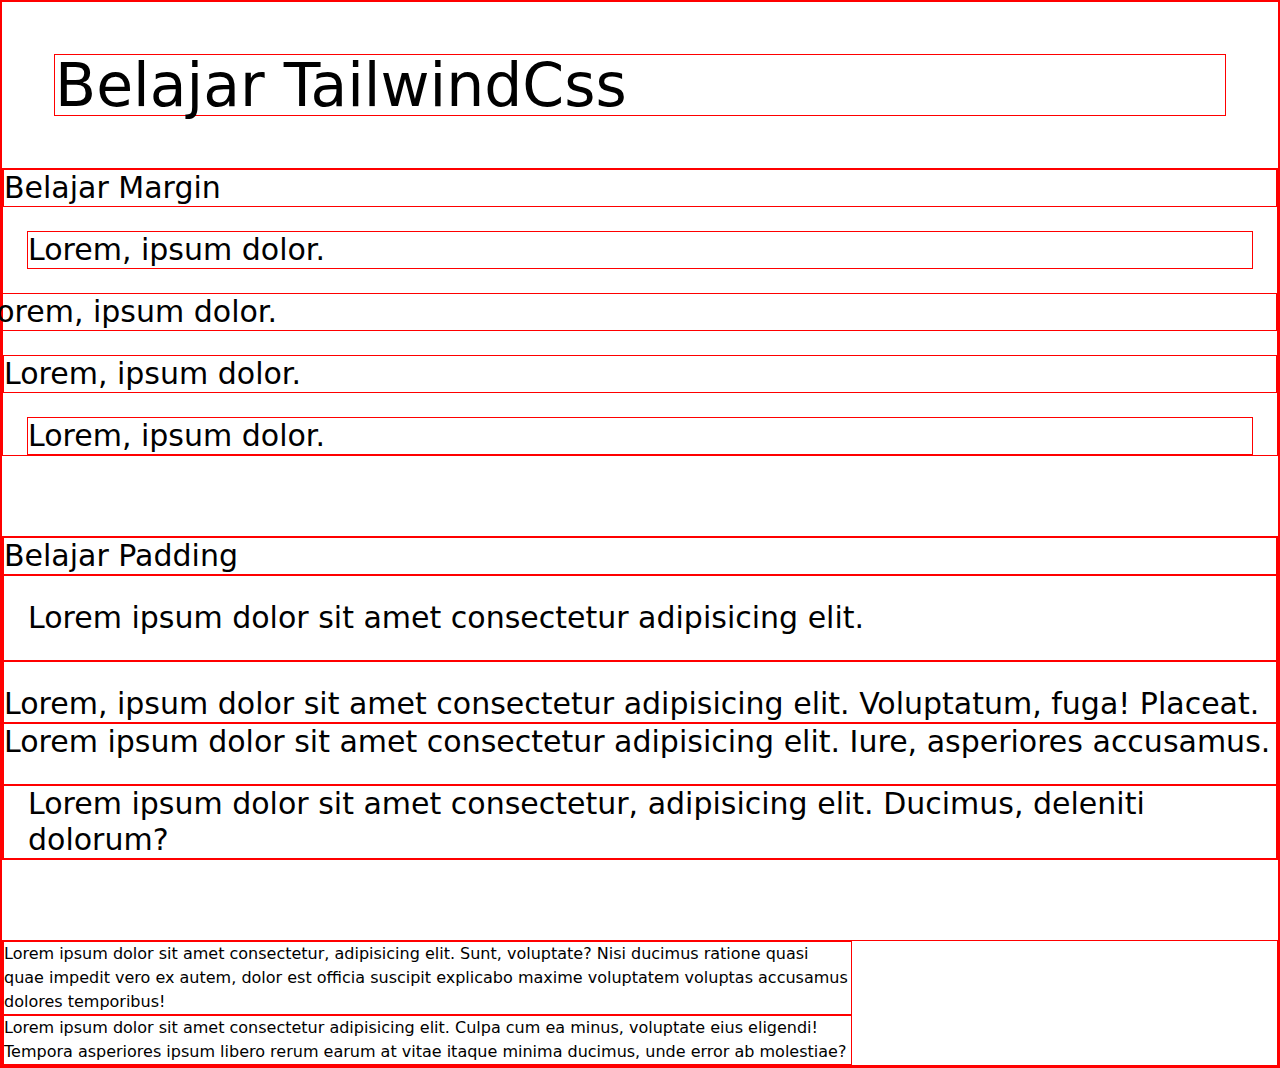
<file: src/public/index.html>
<!DOCTYPE html>
<html lang="en">

<head>
    <meta charset="UTF-8">
    <meta name="viewport" content="width=device-width, initial-scale=1.0">
    <title>Document</title>
    <link rel="stylesheet" href="/src/public/style.css">
</head>

<!-- npx tailwindcss -i ./src/input.css -0 ./src/public/style.css --watch -->

<style>
    * {
        border: 1px solid red;
    }
</style>

<body>
    <h1 class="text-6xl m-13">Belajar TailwindCss</h1>

    <!-- Margin -->
    <section>
        <p class="text-3xl">Belajar Margin</p>
        <!-- Margin atas bawah kanan kiri -->
        <p class="text-3xl m-6">Lorem, ipsum dolor.</p>
        <!-- Margin minus kiri -->
        <p class="text-3xl -ml-6">Lorem, ipsum dolor.</p>
        <!-- Margin atas bawah -->
        <p class="text-3xl my-6">Lorem, ipsum dolor.</p>
        <!-- Margin kiri kanan -->
        <p class="text-3xl mx-6">Lorem, ipsum dolor.</p>
    </section>

    <!-- Padding -->
    <section class="mt-20">
        <p class="text-3xl">Belajar Padding</p>
        <p class="text-3xl p-6">Lorem ipsum dolor sit amet consectetur adipisicing elit.</p>
        <!-- Padding top -->
        <p class="text-3xl pt-6">Lorem, ipsum dolor sit amet consectetur adipisicing elit. Voluptatum, fuga! Placeat.
        </p>
        <!-- Padding bottom -->
        <p class="text-3xl pb-6">Lorem ipsum dolor sit amet consectetur adipisicing elit. Iure, asperiores accusamus.
        </p>
        <!-- Padding left -->
        <p class="text-3xl pl-6">Lorem ipsum dolor sit amet consectetur, adipisicing elit. Ducimus, deleniti dolorum?
        </p>
    </section>

    <!-- Size -->
    <section class="size-4/4 mt-20">
       <div class="size-2/3">Lorem ipsum dolor sit amet consectetur, adipisicing elit. Sunt, voluptate? Nisi ducimus ratione quasi quae impedit vero ex autem, dolor est officia suscipit explicabo maxime voluptatem voluptas accusamus dolores temporibus!</div>
       <div class="size-2/3">Lorem ipsum dolor sit amet consectetur adipisicing elit. Culpa cum ea minus, voluptate eius eligendi! Tempora asperiores ipsum libero rerum earum at vitae itaque minima ducimus, unde error ab molestiae?</div>
    </section>

</body>

</html>
</file>
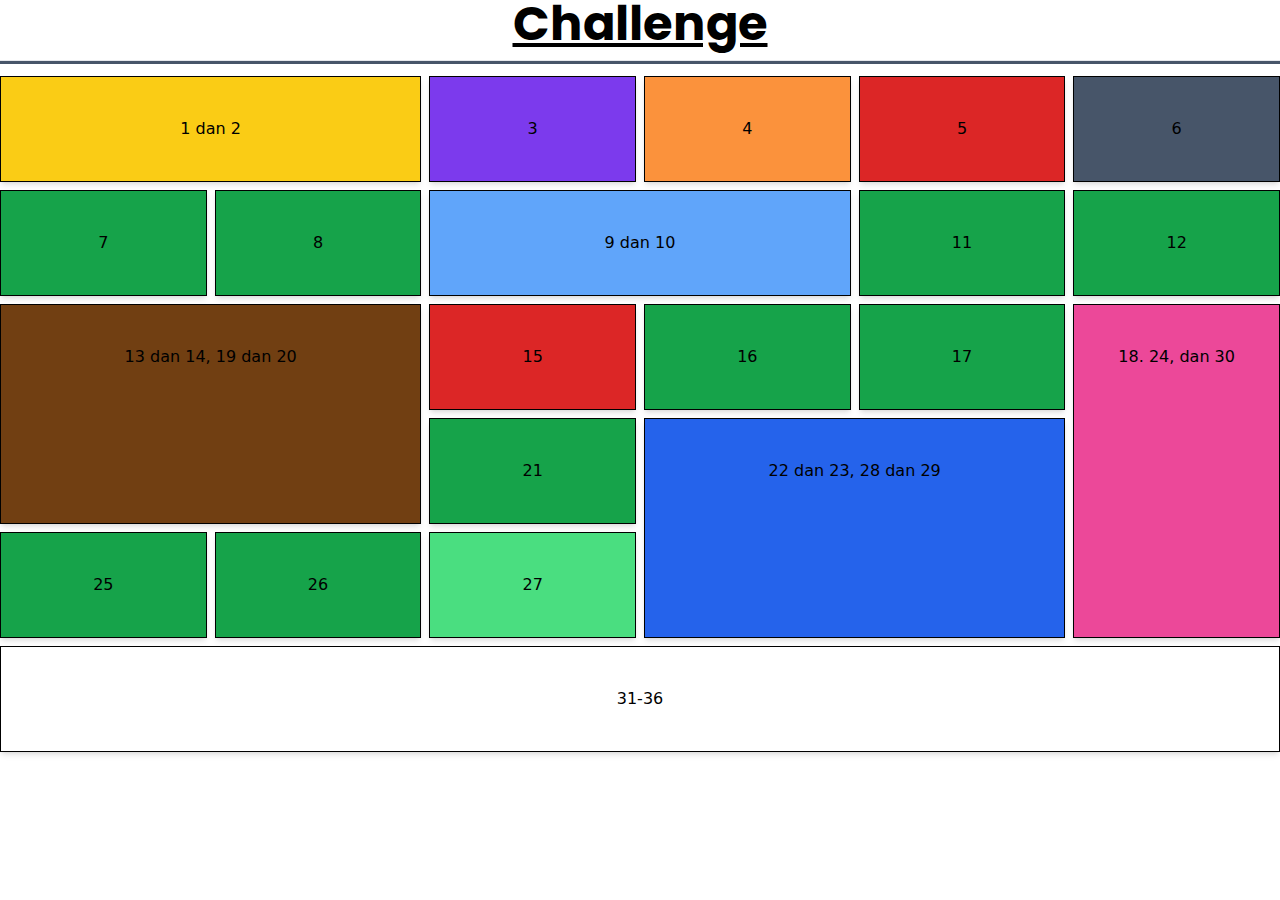
<file: src/public/challenge.html>
<!DOCTYPE html>
<html lang="en">

<head>
    <meta charset="UTF-8">
    <meta name="viewport" content="width=device-width, initial-scale=1.0">
    <title>Challenge</title>
    <link rel="stylesheet" href="/src/public/style.css">
    <link rel="preconnect" href="https://fonts.googleapis.com">
    <link rel="preconnect" href="https://fonts.gstatic.com" crossorigin>
    <link href="https://fonts.googleapis.com/css2?family=Poppins:wght@100;200;300;400;600;700&display=swap"
        rel="stylesheet">
</head>

<body>
    <h1 class="font-poppins font-bold text-center text-5xl underline">Challenge</h1>
    <hr class="h-[4px] bg-slate-600 mt-3 mb-3">

    <div class="grid grid-cols-6 gap-2">
        <div class="col-span-2 bg-yellow-400 px-4 py-10 border border-black shadow-md">
            <p class="text-center">1 dan 2</p>
        </div>
        <div class="col-span bg-violet-600 px-4 py-10 border border-black shadow-md">
            <p class="text-center">3</p>
        </div>
        <div class="col-span bg-orange-400 px-4 py-10 border border-black shadow-md">
            <p class="text-center">4</p>
        </div>
        <div class="col-span bg-red-600 px-4 py-10 border border-black shadow-md">
            <p class="text-center">5</p>
        </div>
        <div class="col-span bg-slate-600 px-4 py-10 border border-black shadow-md">
            <p class="text-center">6</p>
        </div>
        <div class="col-span bg-green-600 px-4 py-10 border border-black shadow-md">
            <p class="text-center">7</p>
        </div>
        <div class="col-span bg-green-600 px-4 py-10 border border-black shadow-md">
            <p class="text-center">8</p>
        </div>
        <div class="col-span-2 bg-blue-400 px-4 py-10 border border-black shadow-md">
            <p class="text-center">9 dan 10</p>
        </div>
        <div class="col-span bg-green-600 px-4 py-10 border border-black shadow-md">
            <p class="text-center">11</p>
        </div>
        <div class="col-span bg-green-600 px-4 py-10 border border-black shadow-md">
            <p class="text-center">12</p>
        </div>
        <div class="col-span-2 row-span-2 bg-yellow-900 px-4 py-10 border border-black shadow-md">
            <p class="text-center">13 dan 14, 19 dan 20</p>
        </div>
        <div class="col-span bg-red-600 px-4 py-10 border border-black shadow-md">
            <p class="text-center">15</p>
        </div>
        <div class="col-span bg-green-600 px-4 py-10 border border-black shadow-md">
            <p class="text-center">16</p>
        </div>
        <div class="col-span bg-green-600 px-4 py-10 border border-black shadow-md">
            <p class="text-center">17</p>
        </div>
        <div class="col-span row-span-3 bg-pink-500 px-4 py-10 border border-black shadow-md">
            <p class="text-center">18. 24, dan 30</p>
        </div>
        <div class="col-span bg-green-600 px-4 py-10 border border-black shadow-md">
            <p class="text-center">21</p>
        </div>
        <div class="col-span-2 row-span-2 bg-blue-600 px-4 py-10 border border-black shadow-md">
            <p class="text-center">22 dan 23, 28 dan 29</p>
        </div>
        <div class="col-span bg-green-600 px-4 py-10 border border-black shadow-md">
            <p class="text-center">25</p>
        </div>
        <div class="col-span bg-green-600 px-4 py-10 border border-black shadow-md">
            <p class="text-center">26</p>
        </div>
        <div class="col-span bg-green-400 px-4 py-10 border border-black shadow-md">
            <p class="text-center">27</p>
        </div>
        <div class="col-span-6 bg-white px-4 py-10 border border-black shadow-md">
            <p class="text-center">31-36</p>
        </div>
    </div>
</body>

</html>
</file>
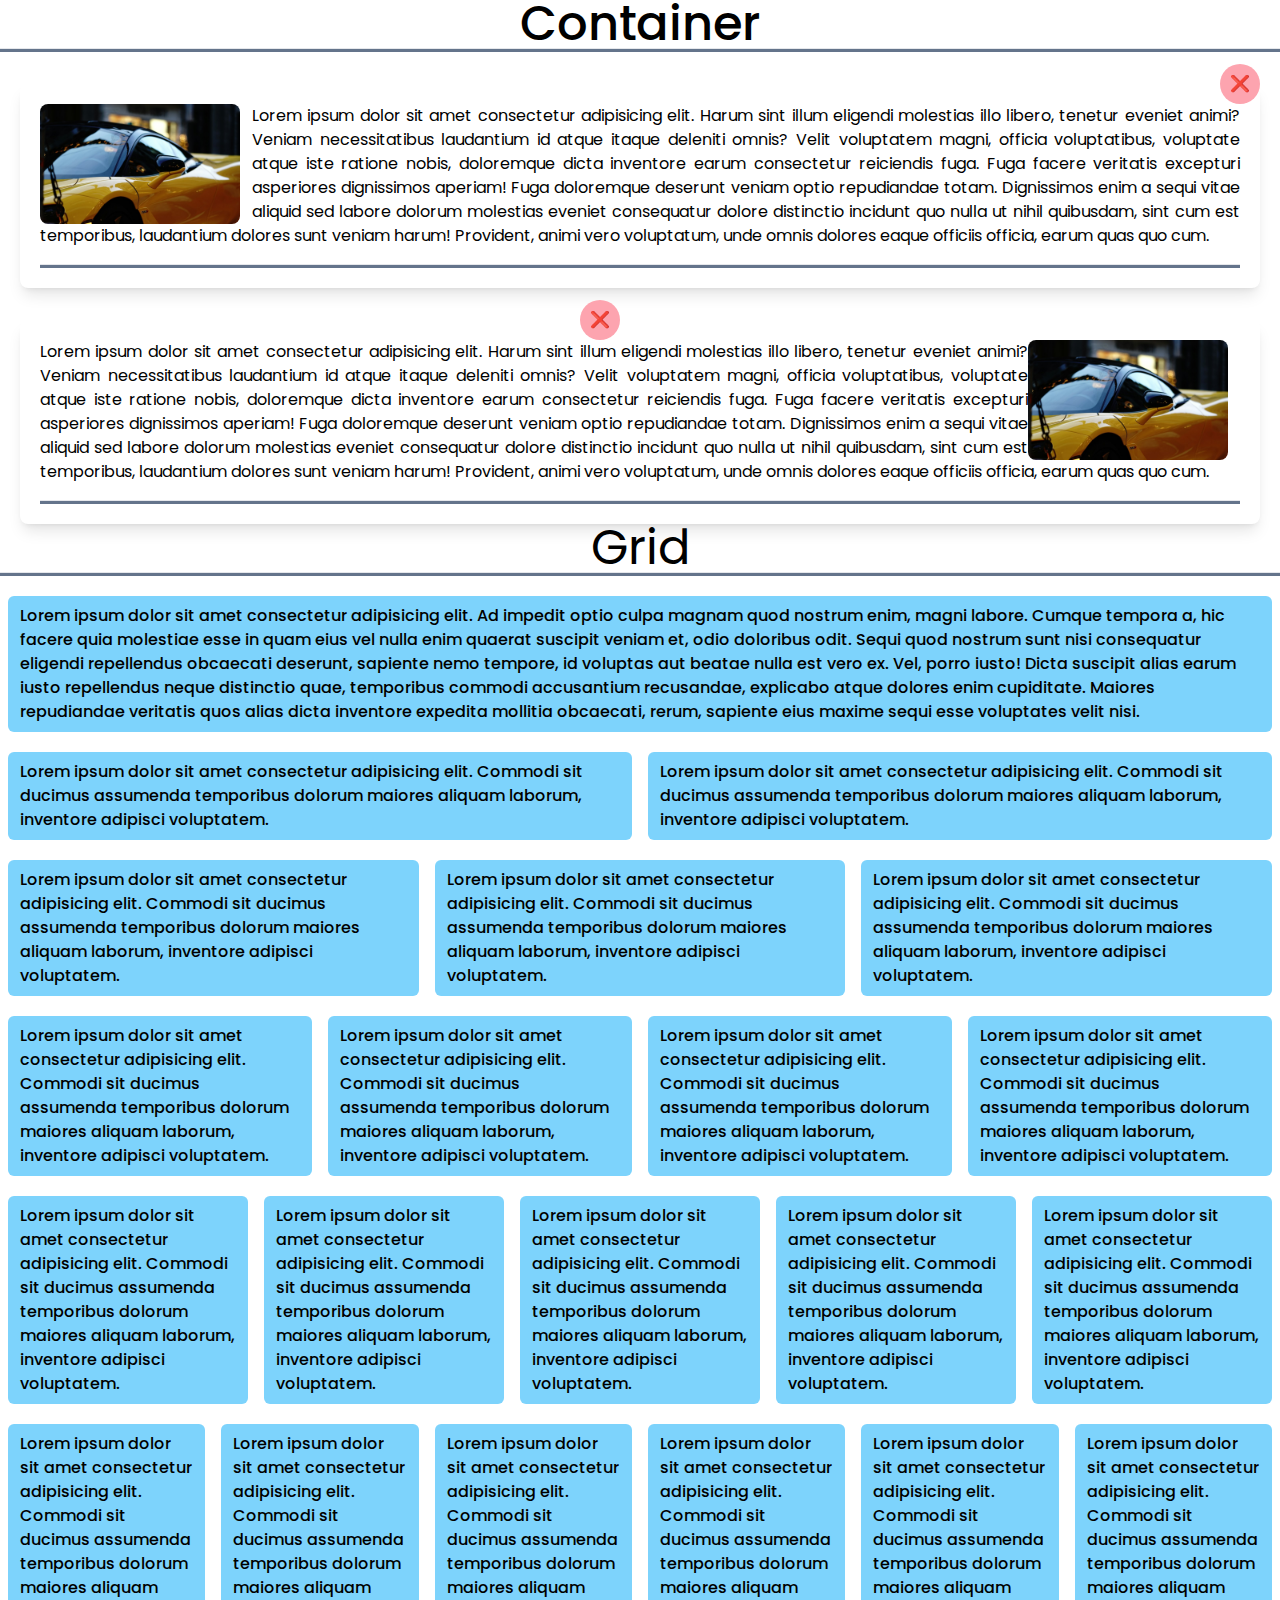
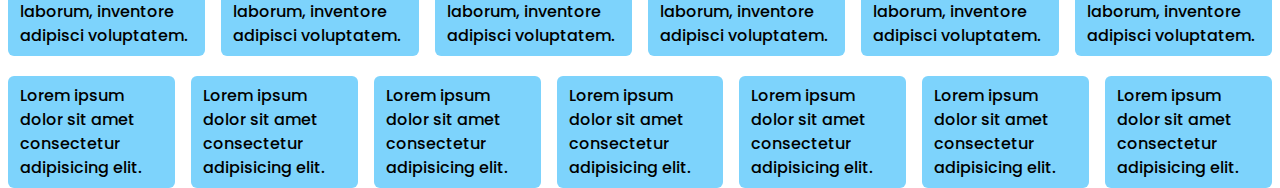
<file: src/public/index3.html>
<!DOCTYPE html>
<html lang="en">

<head>
    <meta charset="UTF-8">
    <meta name="viewport" content="width=device-width, initial-scale=1.0">
    <title>Container & Grid</title>
    <link rel="stylesheet" href="/src/public/style.css">
    <link rel="preconnect" href="https://fonts.googleapis.com">
    <link rel="preconnect" href="https://fonts.gstatic.com" crossorigin>
    <link href="https://fonts.googleapis.com/css2?family=Poppins:wght@100;200;300;400;600;700&display=swap"
        rel="stylesheet">
</head>

<body>
    <h1 class="font-poppins text-center text-5xl font-medium">Container</h1>
    <hr class="bg-slate-500 h-[4px]">
    <div class="container mt-8 mx-auto px-5">
        <div class="bg-white p-5 shadow-lg rounded-lg relative">
            <div class="rounded-full bg-rose-300 w-10 h-10 flex absolute -top-5 right-0">
                <span class="m-auto">❌</span>
            </div>
            <img src="/src/public/image/photo-1601314944156-acfa8db25c2c.jpeg" width="200" height="200"
                class="rounded-lg float-start mr-3" alt="">
            <p class="text-justify font-poppins font-normal">Lorem ipsum dolor sit amet consectetur adipisicing elit.
                Harum sint illum eligendi molestias illo libero,
                tenetur eveniet animi? Veniam necessitatibus laudantium id atque itaque deleniti omnis? Velit voluptatem
                magni, officia voluptatibus, voluptate atque iste ratione nobis, doloremque dicta inventore earum
                consectetur reiciendis fuga. Fuga facere veritatis excepturi asperiores dignissimos aperiam! Fuga
                doloremque deserunt veniam optio repudiandae totam. Dignissimos enim a sequi vitae aliquid sed labore
                dolorum molestias eveniet consequatur dolore distinctio incidunt quo nulla ut nihil quibusdam, sint cum
                est temporibus, laudantium dolores sunt veniam harum! Provident, animi vero voluptatum, unde omnis
                dolores eaque officiis officia, earum quas quo cum.</p>
            <hr class="bg-slate-500 h-[4px] mt-4">
        </div>
    </div>
    <div class="container mt-8 mx-auto px-5">
        <div class="bg-white p-5 shadow-lg rounded-lg relative">
            <div class="rounded-full bg-rose-300 w-10 h-10 flex absolute -top-5 -translate-x-1/2 right-1/2">
                <span class="m-auto">❌</span>
            </div>
            <img src="/src/public/image/photo-1601314944156-acfa8db25c2c.jpeg" width="200" height="200"
                class="rounded-lg float-end mr-3" alt="">
            <p class="text-justify font-poppins font-normal">Lorem ipsum dolor sit amet consectetur adipisicing elit.
                Harum sint illum eligendi molestias illo libero,
                tenetur eveniet animi? Veniam necessitatibus laudantium id atque itaque deleniti omnis? Velit voluptatem
                magni, officia voluptatibus, voluptate atque iste ratione nobis, doloremque dicta inventore earum
                consectetur reiciendis fuga. Fuga facere veritatis excepturi asperiores dignissimos aperiam! Fuga
                doloremque deserunt veniam optio repudiandae totam. Dignissimos enim a sequi vitae aliquid sed labore
                dolorum molestias eveniet consequatur dolore distinctio incidunt quo nulla ut nihil quibusdam, sint cum
                est temporibus, laudantium dolores sunt veniam harum! Provident, animi vero voluptatum, unde omnis
                dolores eaque officiis officia, earum quas quo cum.</p>
            <hr class="bg-slate-500 h-[4px] mt-4">
        </div>
    </div>

    <h1 class="text-5xl font-poppins text-center">Grid</h1>
    <hr class="bg-slate-500 h-[4px]">
    <div class="mt-5 grid grid-cols-1">
        <div class="bg-sky-300 px-3 py-2 mx-2 rounded-md">
            <p class="font-poppins font-medium">Lorem ipsum dolor sit amet consectetur adipisicing elit. Ad impedit
                optio culpa magnam quod nostrum enim, magni labore. Cumque tempora a, hic facere quia molestiae esse in
                quam eius vel nulla enim quaerat suscipit veniam et, odio doloribus odit. Sequi quod nostrum sunt nisi
                consequatur eligendi repellendus obcaecati deserunt, sapiente nemo tempore, id voluptas aut beatae nulla
                est vero ex. Vel, porro iusto! Dicta suscipit alias earum iusto repellendus neque distinctio quae,
                temporibus commodi accusantium recusandae, explicabo atque dolores enim cupiditate. Maiores repudiandae
                veritatis quos alias dicta inventore expedita mollitia obcaecati, rerum, sapiente eius maxime sequi esse
                voluptates velit nisi.</p>
        </div>
    </div>

    <div class="mt-5 grid grid-cols-2">
        <div class="bg-sky-300 px-3 py-2 mx-2 rounded-md">
            <p class="font-poppins font-medium">Lorem ipsum dolor sit amet consectetur adipisicing elit. Commodi sit
                ducimus assumenda temporibus dolorum maiores aliquam laborum, inventore adipisci voluptatem.</p>
        </div>
        <div class="bg-sky-300 px-3 py-2 mx-2 rounded-md">
            <p class="font-poppins font-medium">Lorem ipsum dolor sit amet consectetur adipisicing elit. Commodi sit
                ducimus assumenda temporibus dolorum maiores aliquam laborum, inventore adipisci voluptatem.</p>
        </div>
    </div>

    <div class="mt-5 grid grid-cols-3">
        <div class="bg-sky-300 px-3 py-2 mx-2 rounded-md">
            <p class="font-poppins font-medium">Lorem ipsum dolor sit amet consectetur adipisicing elit. Commodi sit
                ducimus assumenda temporibus dolorum maiores aliquam laborum, inventore adipisci voluptatem.</p>
        </div>
        <div class="bg-sky-300 px-3 py-2 mx-2 rounded-md">
            <p class="font-poppins font-medium">Lorem ipsum dolor sit amet consectetur adipisicing elit. Commodi sit
                ducimus assumenda temporibus dolorum maiores aliquam laborum, inventore adipisci voluptatem.</p>
        </div>
        <div class="bg-sky-300 px-3 py-2 mx-2 rounded-md">
            <p class="font-poppins font-medium">Lorem ipsum dolor sit amet consectetur adipisicing elit. Commodi sit
                ducimus assumenda temporibus dolorum maiores aliquam laborum, inventore adipisci voluptatem.</p>
        </div>
    </div>

    <div class="mt-5 grid grid-cols-4">
        <div class="bg-sky-300 px-3 py-2 mx-2 rounded-md">
            <p class="font-poppins font-medium">Lorem ipsum dolor sit amet consectetur adipisicing elit. Commodi sit
                ducimus assumenda temporibus dolorum maiores aliquam laborum, inventore adipisci voluptatem.</p>
        </div>
        <div class="bg-sky-300 px-3 py-2 mx-2 rounded-md">
            <p class="font-poppins font-medium">Lorem ipsum dolor sit amet consectetur adipisicing elit. Commodi sit
                ducimus assumenda temporibus dolorum maiores aliquam laborum, inventore adipisci voluptatem.</p>
        </div>
        <div class="bg-sky-300 px-3 py-2 mx-2 rounded-md">
            <p class="font-poppins font-medium">Lorem ipsum dolor sit amet consectetur adipisicing elit. Commodi sit
                ducimus assumenda temporibus dolorum maiores aliquam laborum, inventore adipisci voluptatem.</p>
        </div>
        <div class="bg-sky-300 px-3 py-2 mx-2 rounded-md">
            <p class="font-poppins font-medium">Lorem ipsum dolor sit amet consectetur adipisicing elit. Commodi sit
                ducimus assumenda temporibus dolorum maiores aliquam laborum, inventore adipisci voluptatem.</p>
        </div>
    </div>

    <div class="mt-5 grid grid-cols-5">
        <div class="bg-sky-300 px-3 py-2 mx-2 rounded-md">
            <p class="font-poppins font-medium">Lorem ipsum dolor sit amet consectetur adipisicing elit. Commodi sit
                ducimus assumenda temporibus dolorum maiores aliquam laborum, inventore adipisci voluptatem.</p>
        </div>
        <div class="bg-sky-300 px-3 py-2 mx-2 rounded-md">
            <p class="font-poppins font-medium">Lorem ipsum dolor sit amet consectetur adipisicing elit. Commodi sit
                ducimus assumenda temporibus dolorum maiores aliquam laborum, inventore adipisci voluptatem.</p>
        </div>
        <div class="bg-sky-300 px-3 py-2 mx-2 rounded-md">
            <p class="font-poppins font-medium">Lorem ipsum dolor sit amet consectetur adipisicing elit. Commodi sit
                ducimus assumenda temporibus dolorum maiores aliquam laborum, inventore adipisci voluptatem.</p>
        </div>
        <div class="bg-sky-300 px-3 py-2 mx-2 rounded-md">
            <p class="font-poppins font-medium">Lorem ipsum dolor sit amet consectetur adipisicing elit. Commodi sit
                ducimus assumenda temporibus dolorum maiores aliquam laborum, inventore adipisci voluptatem.</p>
        </div>
        <div class="bg-sky-300 px-3 py-2 mx-2 rounded-md">
            <p class="font-poppins font-medium">Lorem ipsum dolor sit amet consectetur adipisicing elit. Commodi sit
                ducimus assumenda temporibus dolorum maiores aliquam laborum, inventore adipisci voluptatem.</p>
        </div>
    </div>

    <div class="mt-5 grid grid-cols-6">
        <div class="bg-sky-300 px-3 py-2 mx-2 rounded-md">
            <p class="font-poppins font-medium">Lorem ipsum dolor sit amet consectetur adipisicing elit. Commodi sit
                ducimus assumenda temporibus dolorum maiores aliquam laborum, inventore adipisci voluptatem.</p>
        </div>
        <div class="bg-sky-300 px-3 py-2 mx-2 rounded-md">
            <p class="font-poppins font-medium">Lorem ipsum dolor sit amet consectetur adipisicing elit. Commodi sit
                ducimus assumenda temporibus dolorum maiores aliquam laborum, inventore adipisci voluptatem.</p>
        </div>
        <div class="bg-sky-300 px-3 py-2 mx-2 rounded-md">
            <p class="font-poppins font-medium">Lorem ipsum dolor sit amet consectetur adipisicing elit. Commodi sit
                ducimus assumenda temporibus dolorum maiores aliquam laborum, inventore adipisci voluptatem.</p>
        </div>
        <div class="bg-sky-300 px-3 py-2 mx-2 rounded-md">
            <p class="font-poppins font-medium">Lorem ipsum dolor sit amet consectetur adipisicing elit. Commodi sit
                ducimus assumenda temporibus dolorum maiores aliquam laborum, inventore adipisci voluptatem.</p>
        </div>
        <div class="bg-sky-300 px-3 py-2 mx-2 rounded-md">
            <p class="font-poppins font-medium">Lorem ipsum dolor sit amet consectetur adipisicing elit. Commodi sit
                ducimus assumenda temporibus dolorum maiores aliquam laborum, inventore adipisci voluptatem.</p>
        </div>
        <div class="bg-sky-300 px-3 py-2 mx-2 rounded-md">
            <p class="font-poppins font-medium">Lorem ipsum dolor sit amet consectetur adipisicing elit. Commodi sit
                ducimus assumenda temporibus dolorum maiores aliquam laborum, inventore adipisci voluptatem.</p>
        </div>
    </div>

    <div class="mt-5 grid grid-cols-7">
        <div class="bg-sky-300 px-3 py-2 mx-2 rounded-md">
            <p class="font-poppins font-medium">Lorem ipsum dolor sit amet consectetur adipisicing elit.</p>
        </div>
        <div class="bg-sky-300 px-3 py-2 mx-2 rounded-md">
            <p class="font-poppins font-medium">Lorem ipsum dolor sit amet consectetur adipisicing elit.</p>
        </div>
        <div class="bg-sky-300 px-3 py-2 mx-2 rounded-md">
            <p class="font-poppins font-medium">Lorem ipsum dolor sit amet consectetur adipisicing elit.</p>
        </div>
        <div class="bg-sky-300 px-3 py-2 mx-2 rounded-md">
            <p class="font-poppins font-medium">Lorem ipsum dolor sit amet consectetur adipisicing elit.</p>
        </div>
        <div class="bg-sky-300 px-3 py-2 mx-2 rounded-md">
            <p class="font-poppins font-medium">Lorem ipsum dolor sit amet consectetur adipisicing elit.</p>
        </div>
        <div class="bg-sky-300 px-3 py-2 mx-2 rounded-md">
            <p class="font-poppins font-medium">Lorem ipsum dolor sit amet consectetur adipisicing elit.</p>
        </div>
        <div class="bg-sky-300 px-3 py-2 mx-2 rounded-md">
            <p class="font-poppins font-medium">Lorem ipsum dolor sit amet consectetur adipisicing elit.</p>
        </div>
    </div>
</body>

</html>
</file>
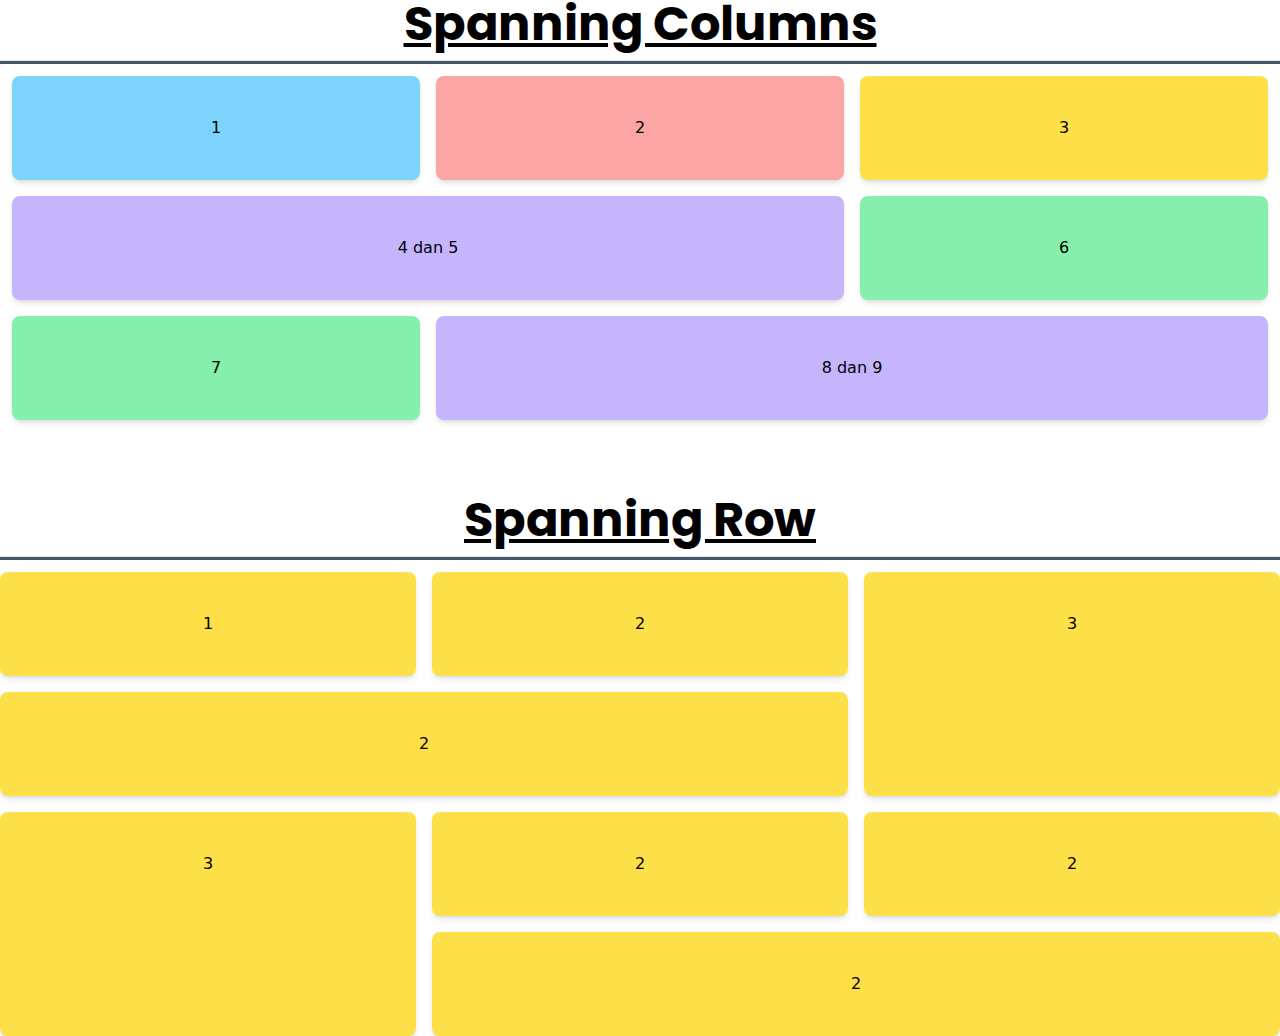
<file: src/public/index4.html>
<!DOCTYPE html>
<html lang="en">

<head>
    <meta charset="UTF-8">
    <meta name="viewport" content="width=device-width, initial-scale=1.0">
    <title>Document</title>
    <link rel="stylesheet" href="/src/public/style.css">
    <link rel="preconnect" href="https://fonts.googleapis.com">
    <link rel="preconnect" href="https://fonts.gstatic.com" crossorigin>
    <link href="https://fonts.googleapis.com/css2?family=Poppins:wght@100;200;300;400;600;700&display=swap"
        rel="stylesheet">
</head>

<body>
    <h1 class="font-poppins font-bold text-center text-5xl underline">Spanning Columns</h1>
    <hr class="h-[4px] bg-slate-600 mt-3">

    <div class="grid grid-cols-3 gap-4 p-3">
        <div class="bg-sky-300 px-4 py-10 rounded-lg shadow-md">
            <p class="text-center">1</p>
        </div>
        <div class="bg-red-300 px-4 py-10 rounded-lg shadow-md">
            <p class="text-center">2</p>
        </div>
        <div class="bg-yellow-300 px-4 py-10 rounded-lg shadow-md">
            <p class="text-center">3</p>
        </div>
        <div class="col-span-2 bg-violet-300 px-4 py-10 rounded-lg shadow-md">
            <p class="text-center">4 dan 5</p>
        </div>
        <div class="col-span-1 bg-green-300 px-4 py-10 rounded-lg shadow-md">
            <p class="text-center">6</p>
        </div>
        <div class="col-span-1 bg-green-300 px-4 py-10 rounded-lg shadow-md">
            <p class="text-center">7</p>
        </div>
        <div class="col-span-2 bg-violet-300 px-4 py-10 rounded-lg shadow-md">
            <p class="text-center">8 dan 9</p>
        </div>
    </div>

    <h1 class="font-poppins font-bold text-center text-5xl underline mt-16">Spanning Row</h1>
    <hr class="h-[4px] bg-slate-600 mt-3 mb-3">

    <div class="grid grid-cols-3 gap-4">
        <div class="col-span bg-yellow-300 px-4 py-10 rounded-lg shadow-md">
            <p class="text-center">1</p>
        </div>
        <div class="col-span bg-yellow-300 px-4 py-10 rounded-lg shadow-md">
            <p class="text-center">2</p>
        </div>
        <div class="row-span-2 bg-yellow-300 px-4 py-10 rounded-lg shadow-md">
            <p class="text-center">3</p>
        </div>
        <div class="col-span-2 bg-yellow-300 px-4 py-10 rounded-lg shadow-md">
            <p class="text-center">2</p>
        </div>
        <div class="row-span-2 bg-yellow-300 px-4 py-10 rounded-lg shadow-md">
            <p class="text-center">3</p>
        </div>
        <div class="col-span bg-yellow-300 px-4 py-10 rounded-lg shadow-md">
            <p class="text-center">2</p>
        </div>
        <div class="col-span bg-yellow-300 px-4 py-10 rounded-lg shadow-md">
            <p class="text-center">2</p>
        </div>
        <div class="col-span-2 bg-yellow-300 px-4 py-10 rounded-lg shadow-md">
            <p class="text-center">2</p>
        </div>
    </div>
</body>

</html>
</file>
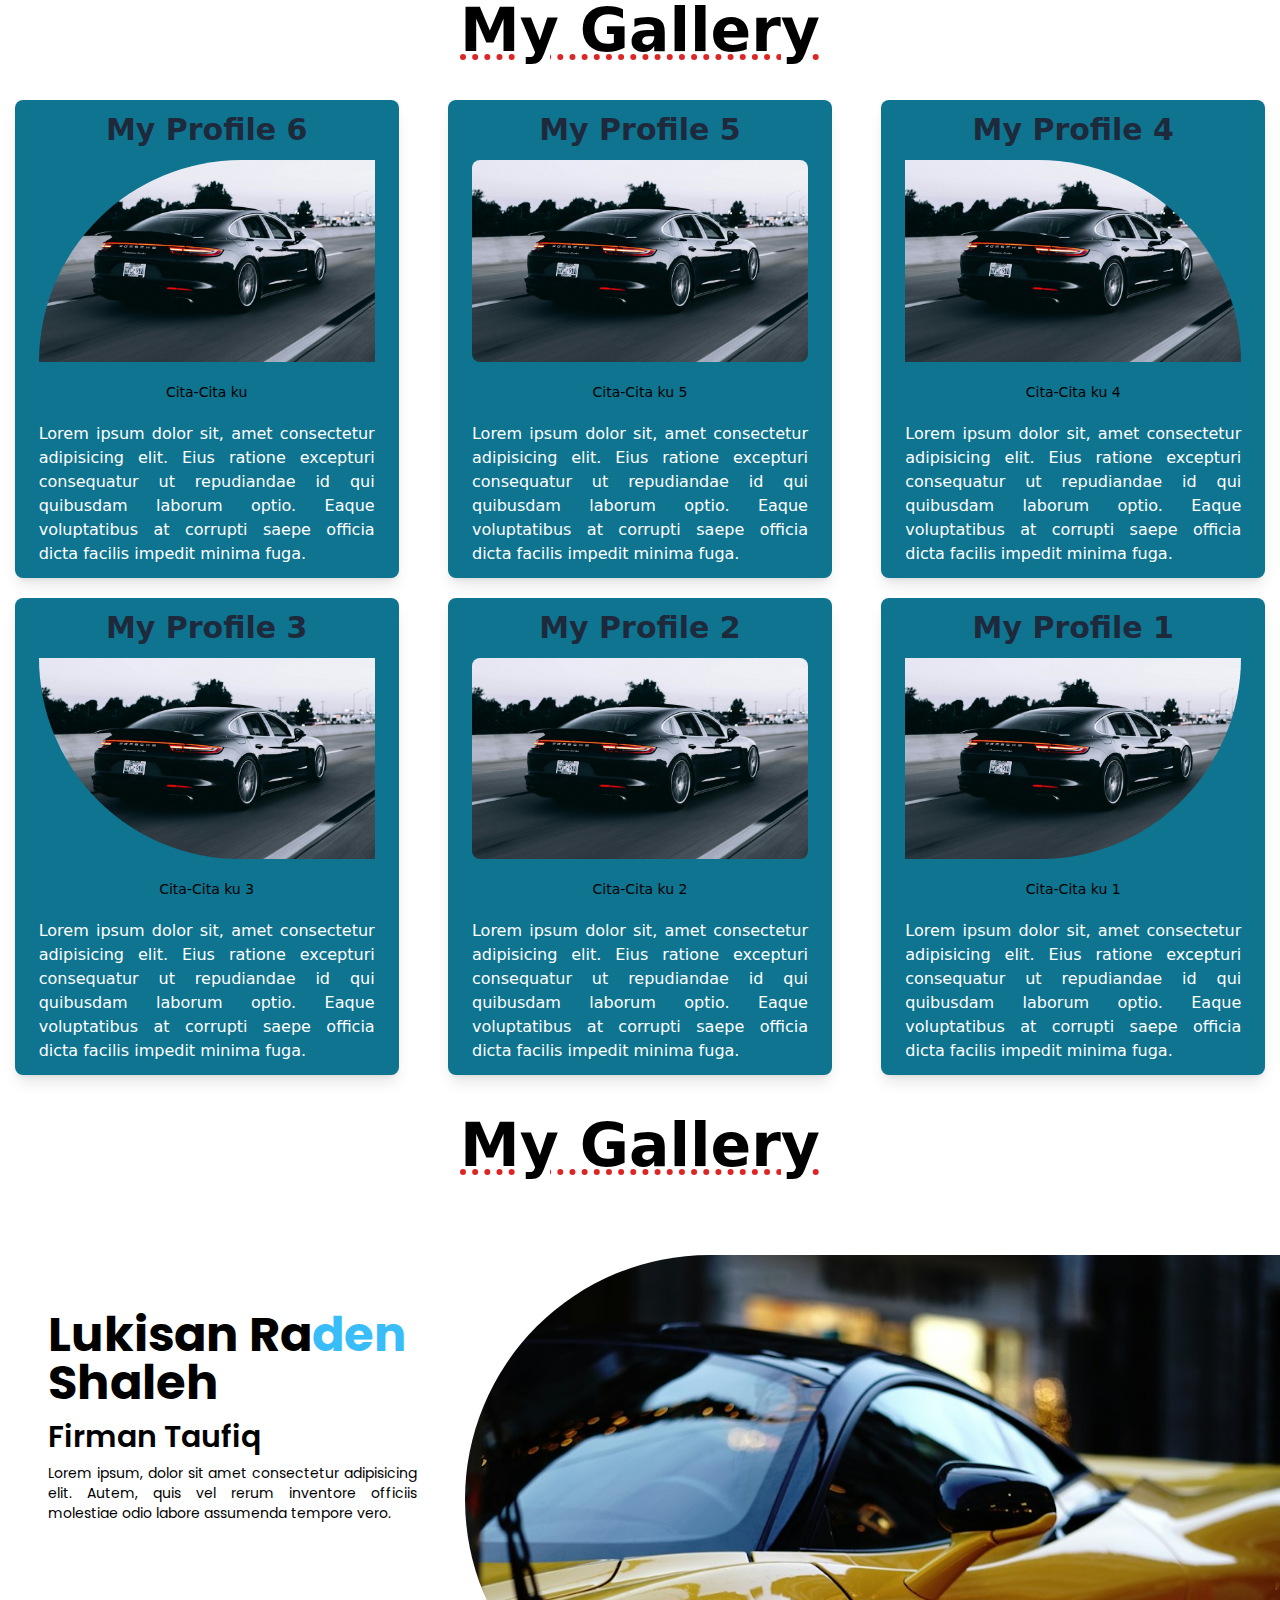
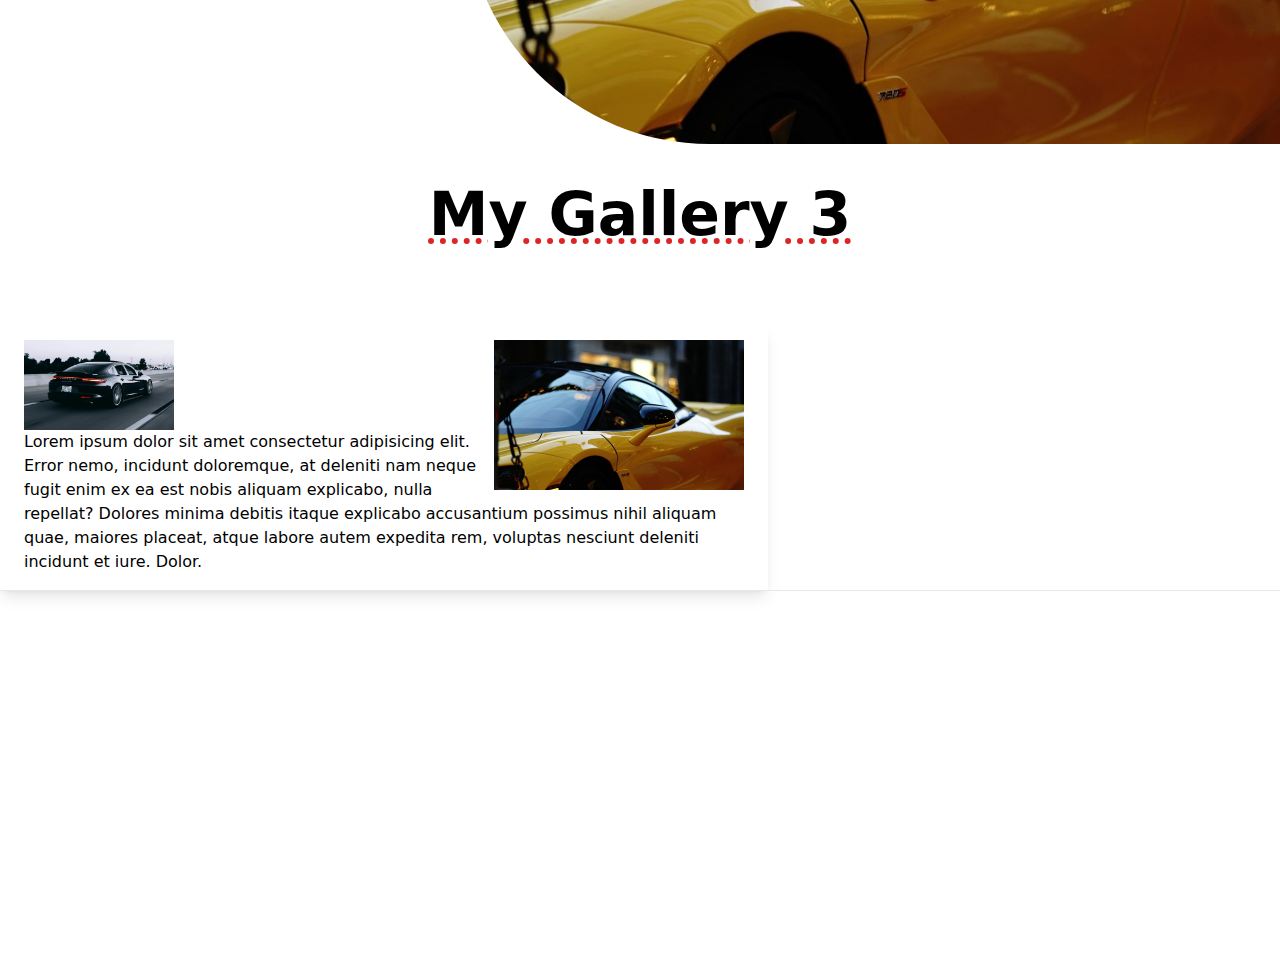
<file: src/public/responsive.html>
<!DOCTYPE html>
<html lang="en">

<head>
    <meta charset="UTF-8">
    <meta name="viewport" content="width=device-width, initial-scale=1.0">
    <title>Responsive</title>
    <link rel="stylesheet" href="/src/public/style.css">
    <link rel="preconnect" href="https://fonts.googleapis.com">
    <link rel="preconnect" href="https://fonts.gstatic.com" crossorigin>
    <link href="https://fonts.googleapis.com/css2?family=Poppins:wght@100;200;300;400;600;700&display=swap"
        rel="stylesheet">
</head>
<!-- push -->

<body>
    <h1 class="text-center font-Poppins font-bold text-6xl underline decoration-dotted decoration-red-600 mb-5">My
        Gallery
    </h1>
    <div class="container mx-auto flex flex-wrap gap-5 mt-10 justify-evenly">

        <div class="bg-cyan-700 sm:max-w-sm md:max-w-md lg:max-w-sm px-6 mx-auto py-3 rounded-lg lg:order-6 shadow-lg">
            <h2 class="text-center font-Poppins sm:text-3xl mx-4 font-semibold text-slate-800">My Profile 1</h2>
            <img src="/src/public/image/photo-1503376780353-7e6692767b70.jpeg" alt="" class="mt-3 rounded-br-full">
            <h3 class="font-Poppins text-center text-sm mt-5">Cita-Cita ku 1</h3>
            <p class="text-justify font-Poppins  text-white mt-5">Lorem ipsum dolor sit, amet consectetur
                adipisicing elit. Eius ratione excepturi consequatur ut repudiandae id qui quibusdam laborum optio.
                Eaque voluptatibus at corrupti saepe officia dicta facilis impedit minima fuga.</p>
        </div>

        <div class="bg-cyan-700 sm:max-w-sm md:max-w-md lg:max-w-sm px-6 mx-auto py-3 rounded-lg lg:order-5 shadow-lg">
            <h2 class="text-center font-Poppins sm:text-3xl mx-4 font-semibold text-slate-800">My Profile 2</h2>
            <img src="/src/public/image/photo-1503376780353-7e6692767b70.jpeg" alt="" class="mt-3 rounded-lg">
            <h3 class="font-Poppins text-center text-sm mt-5">Cita-Cita ku 2</h3>
            <p class="text-justify font-Poppins  text-white mt-5">Lorem ipsum dolor sit, amet consectetur
                adipisicing elit. Eius ratione excepturi consequatur ut repudiandae id qui quibusdam laborum optio.
                Eaque voluptatibus at corrupti saepe officia dicta facilis impedit minima fuga.</p>
        </div>

        <div class="bg-cyan-700 sm:max-w-sm md:max-w-md lg:max-w-sm px-6 mx-auto py-3 rounded-lg lg:order-4 shadow-lg">
            <h2 class="text-center font-Poppins sm:text-3xl mx-4 font-semibold text-slate-800">My Profile 3</h2>
            <img src="/src/public/image/photo-1503376780353-7e6692767b70.jpeg" alt="" class="mt-3 rounded-bl-full">
            <h3 class="font-Poppins text-center text-sm mt-5">Cita-Cita ku 3</h3>
            <p class="text-justify font-Poppins  text-white mt-5">Lorem ipsum dolor sit, amet consectetur
                adipisicing elit. Eius ratione excepturi consequatur ut repudiandae id qui quibusdam laborum optio.
                Eaque voluptatibus at corrupti saepe officia dicta facilis impedit minima fuga.</p>
        </div>

        <div class="bg-cyan-700 sm:max-w-sm md:max-w-md lg:max-w-sm px-6 mx-auto py-3 rounded-lg lg:order-3 shadow-lg">
            <h2 class="text-center font-Poppins sm:text-3xl mx-4 font-semibold text-slate-800">My Profile 4</h2>
            <img src="/src/public/image/photo-1503376780353-7e6692767b70.jpeg" alt="" class="mt-3 rounded-tr-full">
            <h3 class="font-Poppins text-center text-sm mt-5">Cita-Cita ku 4</h3>
            <p class="text-justify font-Poppins  text-white mt-5">Lorem ipsum dolor sit, amet consectetur
                adipisicing elit. Eius ratione excepturi consequatur ut repudiandae id qui quibusdam laborum optio.
                Eaque voluptatibus at corrupti saepe officia dicta facilis impedit minima fuga.</p>
        </div>

        <div class="bg-cyan-700 sm:max-w-sm md:max-w-md lg:max-w-sm px-6 mx-auto py-3 rounded-lg lg:order-2 shadow-lg">
            <h2 class="text-center font-Poppins sm:text-3xl mx-4 font-semibold text-slate-800">My Profile 5</h2>
            <img src="/src/public/image/photo-1503376780353-7e6692767b70.jpeg" alt="" class="mt-3 rounded-lg">
            <h3 class="font-Poppins text-center text-sm mt-5">Cita-Cita ku 5</h3>
            <p class="text-justify font-Poppins  text-white mt-5">Lorem ipsum dolor sit, amet consectetur
                adipisicing elit. Eius ratione excepturi consequatur ut repudiandae id qui quibusdam laborum optio.
                Eaque voluptatibus at corrupti saepe officia dicta facilis impedit minima fuga.</p>
        </div>

        <div class="bg-cyan-700 sm:max-w-sm md:max-w-md lg:max-w-sm px-6 mx-auto py-3 rounded-lg lg:order-1 shadow-lg">
            <h2 class="text-center font-Poppins sm:text-3xl mx-4 font-semibold text-slate-800">My Profile 6</h2>
            <img src="/src/public/image/photo-1503376780353-7e6692767b70.jpeg" alt="" class="mt-3 rounded-tl-full">
            <h3 class="font-Poppins text-center text-sm mt-5">Cita-Cita ku </h3>
            <p class="text-justify font-Poppins  text-white mt-5">Lorem ipsum dolor sit, amet consectetur
                adipisicing elit. Eius ratione excepturi consequatur ut repudiandae id qui quibusdam laborum optio.
                Eaque voluptatibus at corrupti saepe officia dicta facilis impedit minima fuga.</p>
        </div>

    </div>
    <h1 class="text-center font-Poppins font-bold text-6xl underline decoration-dotted decoration-red-600 mt-10 mb-20">
        My Gallery
    </h1>
    <div class="container mx-auto max-w-md mt-5 lg:flex lg:max-w-full lg:p-0">
        <div class="px-6 lg:mt-10">
            <div
                class="py-4 max-w-lg mx-auto rounded-lg md:px-6 shadow-lg sm:shadow-lg md:shadow-lg lg:shadow-none px-6">
                <h2
                    class="text-1xl font-poppins mb-3 font-bold text-center sm:text-center md:text-center  lg:text-left sm:text-2xl md:text-3xl lg:text-5xl">
                    Lukisan Ra<span class="text-sky-400">den</span> Shaleh
                </h2>
                <img src="/src/public/image/photo-1503376780353-7e6692767b70.jpeg" alt="" class="rounded-lg lg:hidden">
                <h3 class="font-semibold font-poppins text-sm md:text-2xl lg:text-3xl my-2 text-left lg:text-left">
                    Firman Taufiq</h3>
                <p class="font-poppins text-justify text-sm">Lorem ipsum, dolor sit amet consectetur adipisicing elit.
                    Autem,
                    quis vel rerum inventore officiis
                    molestiae odio labore assumenda tempore vero.</p>
            </div>
        </div>
        <div class="hidden lg:block">
            <img src="/src/public/image/photo-1601314944156-acfa8db25c2c.jpeg" alt="" class="rounded-l-full">
        </div>
    </div>
    <h1 class="text-center font-Poppins font-bold text-6xl underline decoration-dotted decoration-red-600 mt-10 mb-20">
        My Gallery 3
    </h1>
    <div class="container">
        <div class="px-6 py-4 shadow-lg max-w-3xl">
            <article>
                <img src="/src/public/image/photo-1503376780353-7e6692767b70.jpeg" alt="" class="float-left" width="150">
                <img src="/src/public/image/photo-1601314944156-acfa8db25c2c.jpeg" alt="" class="float-right" width="250">
                <p class="clear-left text-left">Lorem ipsum dolor sit amet consectetur adipisicing elit. Error nemo,
                    incidunt doloremque, at deleniti nam
                    neque fugit enim ex ea est nobis aliquam explicabo, nulla repellat? Dolores minima debitis itaque
                    explicabo accusantium possimus nihil aliquam quae, maiores placeat, atque labore autem expedita rem,
                    voluptas nesciunt deleniti incidunt et iure. Dolor.</p>
            </article>
        </div>
    </div>
    <hr class="mb-96">
</body>

</html>
</file>
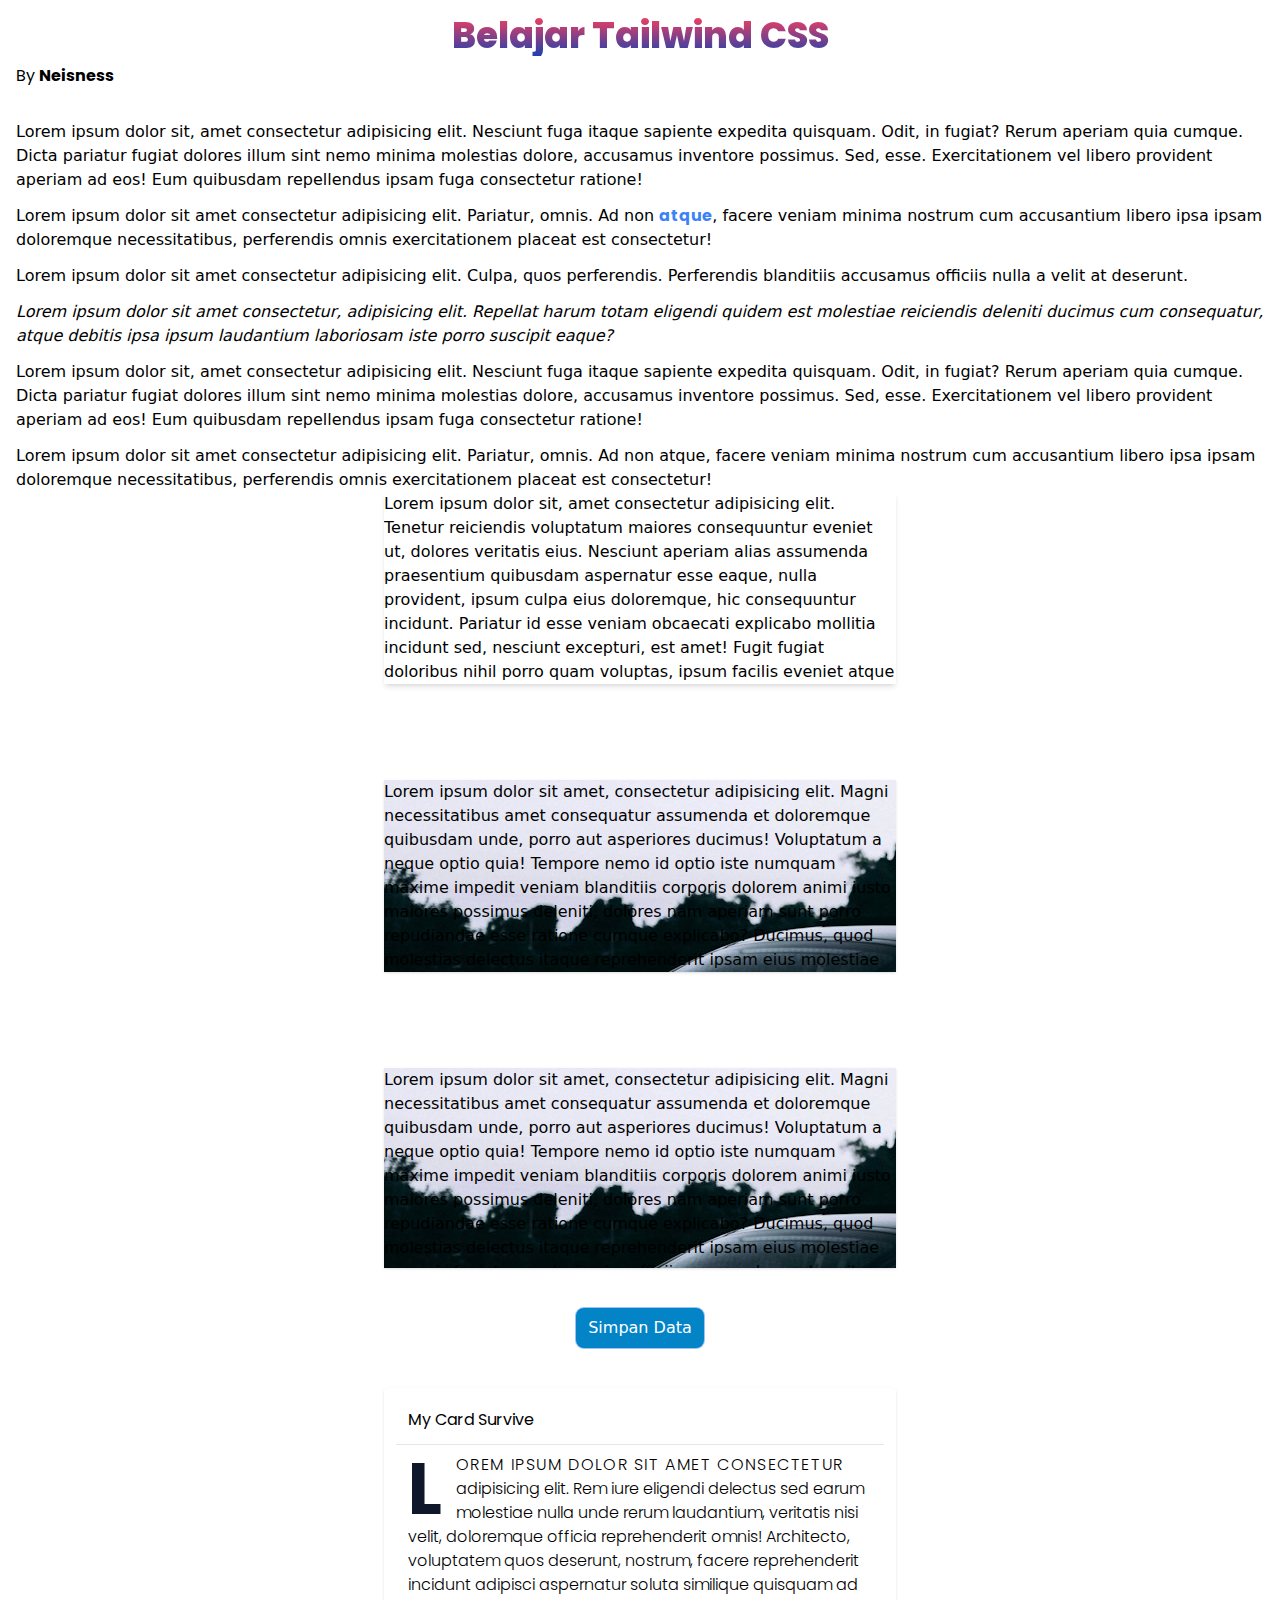
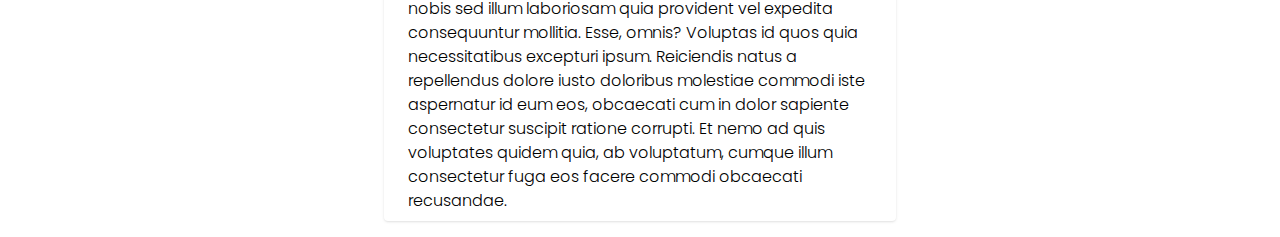
<file: src/public/typography.html>
<!DOCTYPE html>
<html lang="en">

<head>
    <meta charset="UTF-8">
    <meta name="viewport" content="width=device-width, initial-scale=1.0">
    <title>Typography</title>
    <link rel="preconnect" href="https://fonts.googleapis.com">
    <link rel="preconnect" href="https://fonts.gstatic.com" crossorigin>
    <link href="https://fonts.googleapis.com/css2?family=Poppins:wght@100;200;300;400;600;700&display=swap"
        rel="stylesheet">
    <!-- Tailwind CSS -->
    <link rel="stylesheet" href="/src/public/style.css">
</head>

<body>
    <div class="p-4 size-4/4">
        <h1
            class="text-4xl text-center font-extrabold font-poppins bg-clip-text text-transparent bg-gradient-to-t from-blue-800 to-rose-500">
            Belajar Tailwind CSS</h1>
        <p class="font-poppins mt-2">By <span class="font-bold">Neisness</span></p>
        <p class="mt-8">Lorem ipsum dolor sit, amet consectetur adipisicing elit. Nesciunt fuga itaque sapiente expedita
            quisquam.
            Odit, in fugiat? Rerum aperiam quia cumque. Dicta pariatur fugiat dolores illum sint nemo minima molestias
            dolore, accusamus inventore possimus. Sed, esse. Exercitationem vel libero provident aperiam ad eos! Eum
            quibusdam repellendus ipsam fuga consectetur ratione!</p>
        <p class="mt-3">Lorem ipsum dolor sit amet consectetur adipisicing elit. Pariatur, omnis. Ad non <a href=""
                class="text-blue-500 font-bold font-poppins hover:text-red-400 hover:italic hover:underline">atque</a>,
            facere
            veniam minima
            nostrum cum accusantium libero ipsa ipsam doloremque necessitatibus, perferendis omnis exercitationem
            placeat est consectetur!</p>
        <p class="mt-3">Lorem ipsum dolor sit amet consectetur adipisicing elit. Culpa, quos perferendis. Perferendis
            blanditiis
            accusamus officiis nulla a velit at deserunt.</p>
        <blockquote class="italic mt-3">
            <a href="">Lorem ipsum dolor sit amet consectetur, adipisicing elit. Repellat harum totam eligendi quidem
                est molestiae reiciendis deleniti ducimus cum consequatur, atque debitis ipsa ipsum laudantium
                laboriosam iste porro suscipit eaque?</a>
        </blockquote>
        <p class="mt-3">Lorem ipsum dolor sit, amet consectetur adipisicing elit. Nesciunt fuga itaque sapiente expedita
            quisquam.
            Odit, in fugiat? Rerum aperiam quia cumque. Dicta pariatur fugiat dolores illum sint nemo minima molestias
            dolore, accusamus inventore possimus. Sed, esse. Exercitationem vel libero provident aperiam ad eos! Eum
            quibusdam repellendus ipsam fuga consectetur ratione!</p>
        <p class="mt-3">Lorem ipsum dolor sit amet consectetur adipisicing elit. Pariatur, omnis. Ad non atque, facere
            veniam minima
            nostrum cum accusantium libero ipsa ipsam doloremque necessitatibus, perferendis omnis exercitationem
            placeat est consectetur!</p>

        <!-- Background -->

        <!-- bg-fixed -->
        <div class="max-w-lg shadow-md bg-fixed h-48 overflow-y-scroll mx-auto"
            style="background-image: url('https://source.unsplash.com/1000x600');">
            <p>Lorem ipsum dolor sit, amet consectetur adipisicing elit. Tenetur reiciendis voluptatum maiores
                consequuntur eveniet ut, dolores veritatis eius. Nesciunt aperiam alias assumenda praesentium quibusdam
                aspernatur esse eaque, nulla provident, ipsum culpa eius doloremque, hic consequuntur incidunt. Pariatur
                id esse veniam obcaecati explicabo mollitia incidunt sed, nesciunt excepturi, est amet! Fugit fugiat
                doloribus nihil porro quam voluptas, ipsum facilis eveniet atque nobis dolores dolorem debitis, beatae
                nulla amet, adipisci illo quibusdam architecto! Dolorem similique provident, ratione ducimus commodi
                modi nam ipsum deleniti minus! Vel quae iusto, nam illum beatae velit odio veritatis earum quidem
                officiis quis aperiam magni alias dolorem expedita!</p>
        </div>

        <!-- bg-local -->
        <div class="mt-24 max-w-lg shadow bg-local h-48 overflow-y-scroll mx-auto"
            style="background-image: url(/src/public/image/photo-1503376780353-7e6692767b70.jpeg);">
            <p>Lorem ipsum dolor sit amet, consectetur adipisicing elit. Magni necessitatibus amet consequatur assumenda
                et doloremque quibusdam unde, porro aut asperiores ducimus! Voluptatum a neque optio quia! Tempore nemo
                id optio iste numquam maxime impedit veniam blanditiis corporis dolorem animi iusto maiores possimus
                deleniti, dolores nam aperiam sunt porro repudiandae esse ratione cumque explicabo? Ducimus, quod
                molestias delectus itaque reprehenderit ipsam eius molestiae corporis fugiat excepturi enim officiis
                recusandae, culpa sit ipsum necessitatibus natus, eveniet asperiores quia? Odio rem voluptate
                perspiciatis assumenda, quisquam, iusto fuga dignissimos suscipit eligendi velit natus et quae autem vel
                tempore distinctio ducimus harum officiis magni veritatis! Cum est numquam porro vitae corporis corrupti
                ad consequuntur ut, eos nemo eveniet omnis sint quis iste quos voluptatibus dicta qui? Eum, ratione
                impedit, sunt facere, cum error quis tempore architecto alias ullam esse quidem eveniet commodi
                temporibus? Molestias reprehenderit sed adipisci nesciunt sequi architecto magnam qui. Saepe quae
                perferendis veniam quisquam quia quaerat nihil culpa inventore libero repellat ut sint consequatur alias
                eos nobis voluptatum doloremque molestias blanditiis numquam, aut ullam, minima dolor! Dolorum aliquid
                repellendus quam id, facere hic veniam ratione et! Vero magnam aut accusantium? Excepturi iure facere
                eum. Molestiae molestias rerum vero! Consequatur atque minima placeat!</p>
        </div>

        <!-- bg-scroll -->
        <div class="mt-24 max-w-lg shadow bg-scroll h-[200px] overflow-y-scroll mx-auto"
            style="background-image: url(/src/public/image/photo-1503376780353-7e6692767b70.jpeg);">
            <p>Lorem ipsum dolor sit amet, consectetur adipisicing elit. Magni necessitatibus amet consequatur assumenda
                et doloremque quibusdam unde, porro aut asperiores ducimus! Voluptatum a neque optio quia! Tempore nemo
                id optio iste numquam maxime impedit veniam blanditiis corporis dolorem animi iusto maiores possimus
                deleniti, dolores nam aperiam sunt porro repudiandae esse ratione cumque explicabo? Ducimus, quod
                molestias delectus itaque reprehenderit ipsam eius molestiae corporis fugiat excepturi enim officiis
                recusandae, culpa sit ipsum necessitatibus natus, eveniet asperiores quia? Odio rem voluptate
                perspiciatis assumenda, quisquam, iusto fuga dignissimos suscipit eligendi velit natus et quae autem vel
                tempore distinctio ducimus harum officiis magni veritatis! Cum est numquam porro vitae corporis corrupti
                ad consequuntur ut, eos nemo eveniet omnis sint quis iste quos voluptatibus dicta qui? Eum, ratione
                impedit, sunt facere, cum error quis tempore architecto alias ullam esse quidem eveniet commodi
                temporibus? Molestias reprehenderit sed adipisci nesciunt sequi architecto magnam qui. Saepe quae
                perferendis veniam quisquam quia quaerat nihil culpa inventore libero repellat ut sint consequatur alias
                eos nobis voluptatum doloremque molestias blanditiis numquam, aut ullam, minima dolor! Dolorum aliquid
                repellendus quam id, facere hic veniam ratione et! Vero magnam aut accusantium? Excepturi iure facere
                eum. Molestiae molestias rerum vero! Consequatur atque minima placeat!</p>
        </div>

        <!-- End Background -->

        <!-- Button -->
        <button
            class="bg-sky-600 px-3 py-2 rounded-lg mt-10 block mx-auto text-white hover:bg-red-900 hover:ease-in duration-100 ring-1 active:bg-yellow-400 focus:bg-green-400 focus:outline-none focus-visible:ring-8">
            Simpan Data
        </button>

        <!-- Card -->
        <div class="px-3 py-2 mx-auto rounded mt-10 shadow max-w-lg hover:bg-lime-500 group">
            <p class="font-poppins p-3 group-hover:text-white">My Card Survive</p>
            <hr>
            <p
                class="
                font-poppins
                font-light
                px-3
                pt-2
                group-hover:text-red-600
                first-line:uppercase
                first-line:tracking-widest
                first-letter:text-7xl
                first-letter:font-bold
                first-letter:text-slate-900
                first-letter:group-hover:text-white
                first-letter:mr-3
                first-letter:float-start">
                Lorem ipsum dolor sit amet consectetur adipisicing elit. Rem
                iure eligendi delectus sed earum molestiae nulla unde rerum laudantium, veritatis nisi velit, doloremque
                officia reprehenderit omnis! Architecto, voluptatem quos deserunt, nostrum, facere reprehenderit
                incidunt adipisci aspernatur soluta similique quisquam ad nobis sed illum laboriosam quia provident vel
                expedita consequuntur mollitia. Esse, omnis? Voluptas id quos quia necessitatibus excepturi ipsum.
                Reiciendis natus a repellendus dolore iusto doloribus molestiae commodi iste aspernatur id eum eos,
                obcaecati cum in dolor sapiente consectetur suscipit ratione corrupti. Et nemo ad quis voluptates quidem
                quia, ab voluptatum, cumque illum consectetur fuga eos facere commodi obcaecati recusandae.</p>
        </div>

        <div class="mg-96"></div>
    </div>
</body>

</html>
</file>
<file: src/public/style.css>
/*
! tailwindcss v3.4.1 | MIT License | https://tailwindcss.com
*/

/*
1. Prevent padding and border from affecting element width. (https://github.com/mozdevs/cssremedy/issues/4)
2. Allow adding a border to an element by just adding a border-width. (https://github.com/tailwindcss/tailwindcss/pull/116)
*/

*,
::before,
::after {
  box-sizing: border-box;
  /* 1 */
  border-width: 0;
  /* 2 */
  border-style: solid;
  /* 2 */
  border-color: #e5e7eb;
  /* 2 */
}

::before,
::after {
  --tw-content: '';
}

/*
1. Use a consistent sensible line-height in all browsers.
2. Prevent adjustments of font size after orientation changes in iOS.
3. Use a more readable tab size.
4. Use the user's configured `sans` font-family by default.
5. Use the user's configured `sans` font-feature-settings by default.
6. Use the user's configured `sans` font-variation-settings by default.
7. Disable tap highlights on iOS
*/

html,
:host {
  line-height: 1.5;
  /* 1 */
  -webkit-text-size-adjust: 100%;
  /* 2 */
  -moz-tab-size: 4;
  /* 3 */
  -o-tab-size: 4;
     tab-size: 4;
  /* 3 */
  font-family: ui-sans-serif, system-ui, sans-serif, "Apple Color Emoji", "Segoe UI Emoji", "Segoe UI Symbol", "Noto Color Emoji";
  /* 4 */
  font-feature-settings: normal;
  /* 5 */
  font-variation-settings: normal;
  /* 6 */
  -webkit-tap-highlight-color: transparent;
  /* 7 */
}

/*
1. Remove the margin in all browsers.
2. Inherit line-height from `html` so users can set them as a class directly on the `html` element.
*/

body {
  margin: 0;
  /* 1 */
  line-height: inherit;
  /* 2 */
}

/*
1. Add the correct height in Firefox.
2. Correct the inheritance of border color in Firefox. (https://bugzilla.mozilla.org/show_bug.cgi?id=190655)
3. Ensure horizontal rules are visible by default.
*/

hr {
  height: 0;
  /* 1 */
  color: inherit;
  /* 2 */
  border-top-width: 1px;
  /* 3 */
}

/*
Add the correct text decoration in Chrome, Edge, and Safari.
*/

abbr:where([title]) {
  -webkit-text-decoration: underline dotted;
          text-decoration: underline dotted;
}

/*
Remove the default font size and weight for headings.
*/

h1,
h2,
h3,
h4,
h5,
h6 {
  font-size: inherit;
  font-weight: inherit;
}

/*
Reset links to optimize for opt-in styling instead of opt-out.
*/

a {
  color: inherit;
  text-decoration: inherit;
}

/*
Add the correct font weight in Edge and Safari.
*/

b,
strong {
  font-weight: bolder;
}

/*
1. Use the user's configured `mono` font-family by default.
2. Use the user's configured `mono` font-feature-settings by default.
3. Use the user's configured `mono` font-variation-settings by default.
4. Correct the odd `em` font sizing in all browsers.
*/

code,
kbd,
samp,
pre {
  font-family: ui-monospace, SFMono-Regular, Menlo, Monaco, Consolas, "Liberation Mono", "Courier New", monospace;
  /* 1 */
  font-feature-settings: normal;
  /* 2 */
  font-variation-settings: normal;
  /* 3 */
  font-size: 1em;
  /* 4 */
}

/*
Add the correct font size in all browsers.
*/

small {
  font-size: 80%;
}

/*
Prevent `sub` and `sup` elements from affecting the line height in all browsers.
*/

sub,
sup {
  font-size: 75%;
  line-height: 0;
  position: relative;
  vertical-align: baseline;
}

sub {
  bottom: -0.25em;
}

sup {
  top: -0.5em;
}

/*
1. Remove text indentation from table contents in Chrome and Safari. (https://bugs.chromium.org/p/chromium/issues/detail?id=999088, https://bugs.webkit.org/show_bug.cgi?id=201297)
2. Correct table border color inheritance in all Chrome and Safari. (https://bugs.chromium.org/p/chromium/issues/detail?id=935729, https://bugs.webkit.org/show_bug.cgi?id=195016)
3. Remove gaps between table borders by default.
*/

table {
  text-indent: 0;
  /* 1 */
  border-color: inherit;
  /* 2 */
  border-collapse: collapse;
  /* 3 */
}

/*
1. Change the font styles in all browsers.
2. Remove the margin in Firefox and Safari.
3. Remove default padding in all browsers.
*/

button,
input,
optgroup,
select,
textarea {
  font-family: inherit;
  /* 1 */
  font-feature-settings: inherit;
  /* 1 */
  font-variation-settings: inherit;
  /* 1 */
  font-size: 100%;
  /* 1 */
  font-weight: inherit;
  /* 1 */
  line-height: inherit;
  /* 1 */
  color: inherit;
  /* 1 */
  margin: 0;
  /* 2 */
  padding: 0;
  /* 3 */
}

/*
Remove the inheritance of text transform in Edge and Firefox.
*/

button,
select {
  text-transform: none;
}

/*
1. Correct the inability to style clickable types in iOS and Safari.
2. Remove default button styles.
*/

button,
[type='button'],
[type='reset'],
[type='submit'] {
  -webkit-appearance: button;
  /* 1 */
  background-color: transparent;
  /* 2 */
  background-image: none;
  /* 2 */
}

/*
Use the modern Firefox focus style for all focusable elements.
*/

:-moz-focusring {
  outline: auto;
}

/*
Remove the additional `:invalid` styles in Firefox. (https://github.com/mozilla/gecko-dev/blob/2f9eacd9d3d995c937b4251a5557d95d494c9be1/layout/style/res/forms.css#L728-L737)
*/

:-moz-ui-invalid {
  box-shadow: none;
}

/*
Add the correct vertical alignment in Chrome and Firefox.
*/

progress {
  vertical-align: baseline;
}

/*
Correct the cursor style of increment and decrement buttons in Safari.
*/

::-webkit-inner-spin-button,
::-webkit-outer-spin-button {
  height: auto;
}

/*
1. Correct the odd appearance in Chrome and Safari.
2. Correct the outline style in Safari.
*/

[type='search'] {
  -webkit-appearance: textfield;
  /* 1 */
  outline-offset: -2px;
  /* 2 */
}

/*
Remove the inner padding in Chrome and Safari on macOS.
*/

::-webkit-search-decoration {
  -webkit-appearance: none;
}

/*
1. Correct the inability to style clickable types in iOS and Safari.
2. Change font properties to `inherit` in Safari.
*/

::-webkit-file-upload-button {
  -webkit-appearance: button;
  /* 1 */
  font: inherit;
  /* 2 */
}

/*
Add the correct display in Chrome and Safari.
*/

summary {
  display: list-item;
}

/*
Removes the default spacing and border for appropriate elements.
*/

blockquote,
dl,
dd,
h1,
h2,
h3,
h4,
h5,
h6,
hr,
figure,
p,
pre {
  margin: 0;
}

fieldset {
  margin: 0;
  padding: 0;
}

legend {
  padding: 0;
}

ol,
ul,
menu {
  list-style: none;
  margin: 0;
  padding: 0;
}

/*
Reset default styling for dialogs.
*/

dialog {
  padding: 0;
}

/*
Prevent resizing textareas horizontally by default.
*/

textarea {
  resize: vertical;
}

/*
1. Reset the default placeholder opacity in Firefox. (https://github.com/tailwindlabs/tailwindcss/issues/3300)
2. Set the default placeholder color to the user's configured gray 400 color.
*/

input::-moz-placeholder, textarea::-moz-placeholder {
  opacity: 1;
  /* 1 */
  color: #9ca3af;
  /* 2 */
}

input::placeholder,
textarea::placeholder {
  opacity: 1;
  /* 1 */
  color: #9ca3af;
  /* 2 */
}

/*
Set the default cursor for buttons.
*/

button,
[role="button"] {
  cursor: pointer;
}

/*
Make sure disabled buttons don't get the pointer cursor.
*/

:disabled {
  cursor: default;
}

/*
1. Make replaced elements `display: block` by default. (https://github.com/mozdevs/cssremedy/issues/14)
2. Add `vertical-align: middle` to align replaced elements more sensibly by default. (https://github.com/jensimmons/cssremedy/issues/14#issuecomment-634934210)
   This can trigger a poorly considered lint error in some tools but is included by design.
*/

img,
svg,
video,
canvas,
audio,
iframe,
embed,
object {
  display: block;
  /* 1 */
  vertical-align: middle;
  /* 2 */
}

/*
Constrain images and videos to the parent width and preserve their intrinsic aspect ratio. (https://github.com/mozdevs/cssremedy/issues/14)
*/

img,
video {
  max-width: 100%;
  height: auto;
}

/* Make elements with the HTML hidden attribute stay hidden by default */

[hidden] {
  display: none;
}

*, ::before, ::after {
  --tw-border-spacing-x: 0;
  --tw-border-spacing-y: 0;
  --tw-translate-x: 0;
  --tw-translate-y: 0;
  --tw-rotate: 0;
  --tw-skew-x: 0;
  --tw-skew-y: 0;
  --tw-scale-x: 1;
  --tw-scale-y: 1;
  --tw-pan-x:  ;
  --tw-pan-y:  ;
  --tw-pinch-zoom:  ;
  --tw-scroll-snap-strictness: proximity;
  --tw-gradient-from-position:  ;
  --tw-gradient-via-position:  ;
  --tw-gradient-to-position:  ;
  --tw-ordinal:  ;
  --tw-slashed-zero:  ;
  --tw-numeric-figure:  ;
  --tw-numeric-spacing:  ;
  --tw-numeric-fraction:  ;
  --tw-ring-inset:  ;
  --tw-ring-offset-width: 0px;
  --tw-ring-offset-color: #fff;
  --tw-ring-color: rgb(59 130 246 / 0.5);
  --tw-ring-offset-shadow: 0 0 #0000;
  --tw-ring-shadow: 0 0 #0000;
  --tw-shadow: 0 0 #0000;
  --tw-shadow-colored: 0 0 #0000;
  --tw-blur:  ;
  --tw-brightness:  ;
  --tw-contrast:  ;
  --tw-grayscale:  ;
  --tw-hue-rotate:  ;
  --tw-invert:  ;
  --tw-saturate:  ;
  --tw-sepia:  ;
  --tw-drop-shadow:  ;
  --tw-backdrop-blur:  ;
  --tw-backdrop-brightness:  ;
  --tw-backdrop-contrast:  ;
  --tw-backdrop-grayscale:  ;
  --tw-backdrop-hue-rotate:  ;
  --tw-backdrop-invert:  ;
  --tw-backdrop-opacity:  ;
  --tw-backdrop-saturate:  ;
  --tw-backdrop-sepia:  ;
}

::backdrop {
  --tw-border-spacing-x: 0;
  --tw-border-spacing-y: 0;
  --tw-translate-x: 0;
  --tw-translate-y: 0;
  --tw-rotate: 0;
  --tw-skew-x: 0;
  --tw-skew-y: 0;
  --tw-scale-x: 1;
  --tw-scale-y: 1;
  --tw-pan-x:  ;
  --tw-pan-y:  ;
  --tw-pinch-zoom:  ;
  --tw-scroll-snap-strictness: proximity;
  --tw-gradient-from-position:  ;
  --tw-gradient-via-position:  ;
  --tw-gradient-to-position:  ;
  --tw-ordinal:  ;
  --tw-slashed-zero:  ;
  --tw-numeric-figure:  ;
  --tw-numeric-spacing:  ;
  --tw-numeric-fraction:  ;
  --tw-ring-inset:  ;
  --tw-ring-offset-width: 0px;
  --tw-ring-offset-color: #fff;
  --tw-ring-color: rgb(59 130 246 / 0.5);
  --tw-ring-offset-shadow: 0 0 #0000;
  --tw-ring-shadow: 0 0 #0000;
  --tw-shadow: 0 0 #0000;
  --tw-shadow-colored: 0 0 #0000;
  --tw-blur:  ;
  --tw-brightness:  ;
  --tw-contrast:  ;
  --tw-grayscale:  ;
  --tw-hue-rotate:  ;
  --tw-invert:  ;
  --tw-saturate:  ;
  --tw-sepia:  ;
  --tw-drop-shadow:  ;
  --tw-backdrop-blur:  ;
  --tw-backdrop-brightness:  ;
  --tw-backdrop-contrast:  ;
  --tw-backdrop-grayscale:  ;
  --tw-backdrop-hue-rotate:  ;
  --tw-backdrop-invert:  ;
  --tw-backdrop-opacity:  ;
  --tw-backdrop-saturate:  ;
  --tw-backdrop-sepia:  ;
}

.container {
  width: 100%;
}

@media (min-width: 640px) {
  .container {
    max-width: 640px;
  }
}

@media (min-width: 768px) {
  .container {
    max-width: 768px;
  }
}

@media (min-width: 1024px) {
  .container {
    max-width: 1024px;
  }
}

@media (min-width: 1280px) {
  .container {
    max-width: 1280px;
  }
}

@media (min-width: 1536px) {
  .container {
    max-width: 1536px;
  }
}

.absolute {
  position: absolute;
}

.relative {
  position: relative;
}

.-top-5 {
  top: -1.25rem;
}

.right-0 {
  right: 0px;
}

.right-1\/2 {
  right: 50%;
}

.col-span-1 {
  grid-column: span 1 / span 1;
}

.col-span-2 {
  grid-column: span 2 / span 2;
}

.col-span-6 {
  grid-column: span 6 / span 6;
}

.row-span-2 {
  grid-row: span 2 / span 2;
}

.row-span-3 {
  grid-row: span 3 / span 3;
}

.float-start {
  float: inline-start;
}

.float-end {
  float: inline-end;
}

.float-right {
  float: right;
}

.float-left {
  float: left;
}

.clear-left {
  clear: left;
}

.m-13 {
  margin: 3.25rem;
}

.m-6 {
  margin: 1.5rem;
}

.m-auto {
  margin: auto;
}

.mx-2 {
  margin-left: 0.5rem;
  margin-right: 0.5rem;
}

.mx-4 {
  margin-left: 1rem;
  margin-right: 1rem;
}

.mx-6 {
  margin-left: 1.5rem;
  margin-right: 1.5rem;
}

.mx-auto {
  margin-left: auto;
  margin-right: auto;
}

.my-6 {
  margin-top: 1.5rem;
  margin-bottom: 1.5rem;
}

.my-2 {
  margin-top: 0.5rem;
  margin-bottom: 0.5rem;
}

.-ml-6 {
  margin-left: -1.5rem;
}

.mb-3 {
  margin-bottom: 0.75rem;
}

.mb-5 {
  margin-bottom: 1.25rem;
}

.mb-96 {
  margin-bottom: 24rem;
}

.mr-3 {
  margin-right: 0.75rem;
}

.mt-10 {
  margin-top: 2.5rem;
}

.mt-16 {
  margin-top: 4rem;
}

.mt-2 {
  margin-top: 0.5rem;
}

.mt-20 {
  margin-top: 5rem;
}

.mt-24 {
  margin-top: 6rem;
}

.mt-3 {
  margin-top: 0.75rem;
}

.mt-4 {
  margin-top: 1rem;
}

.mt-5 {
  margin-top: 1.25rem;
}

.mt-8 {
  margin-top: 2rem;
}

.mb-10 {
  margin-bottom: 2.5rem;
}

.mb-9 {
  margin-bottom: 2.25rem;
}

.mb-20 {
  margin-bottom: 5rem;
}

.block {
  display: block;
}

.flex {
  display: flex;
}

.grid {
  display: grid;
}

.hidden {
  display: none;
}

.size-2\/3 {
  width: 66.666667%;
  height: 66.666667%;
}

.h-10 {
  height: 2.5rem;
}

.h-48 {
  height: 12rem;
}

.h-\[200px\] {
  height: 200px;
}

.h-\[4px\] {
  height: 4px;
}

.w-10 {
  width: 2.5rem;
}

.w-4 {
  width: 1rem;
}

.w-9 {
  width: 2.25rem;
}

.w-96 {
  width: 24rem;
}

.w-2 {
  width: 0.5rem;
}

.w-28 {
  width: 7rem;
}

.max-w-lg {
  max-width: 32rem;
}

.max-w-md {
  max-width: 28rem;
}

.max-w-xl {
  max-width: 36rem;
}

.max-w-6xl {
  max-width: 72rem;
}

.max-w-3xl {
  max-width: 48rem;
}

.-translate-x-1\/2 {
  --tw-translate-x: -50%;
  transform: translate(var(--tw-translate-x), var(--tw-translate-y)) rotate(var(--tw-rotate)) skewX(var(--tw-skew-x)) skewY(var(--tw-skew-y)) scaleX(var(--tw-scale-x)) scaleY(var(--tw-scale-y));
}

.grid-cols-1 {
  grid-template-columns: repeat(1, minmax(0, 1fr));
}

.grid-cols-2 {
  grid-template-columns: repeat(2, minmax(0, 1fr));
}

.grid-cols-3 {
  grid-template-columns: repeat(3, minmax(0, 1fr));
}

.grid-cols-4 {
  grid-template-columns: repeat(4, minmax(0, 1fr));
}

.grid-cols-5 {
  grid-template-columns: repeat(5, minmax(0, 1fr));
}

.grid-cols-6 {
  grid-template-columns: repeat(6, minmax(0, 1fr));
}

.grid-cols-7 {
  grid-template-columns: repeat(7, minmax(0, 1fr));
}

.flex-wrap {
  flex-wrap: wrap;
}

.justify-evenly {
  justify-content: space-evenly;
}

.gap-2 {
  gap: 0.5rem;
}

.gap-4 {
  gap: 1rem;
}

.gap-5 {
  gap: 1.25rem;
}

.overflow-y-scroll {
  overflow-y: scroll;
}

.rounded {
  border-radius: 0.25rem;
}

.rounded-full {
  border-radius: 9999px;
}

.rounded-lg {
  border-radius: 0.5rem;
}

.rounded-md {
  border-radius: 0.375rem;
}

.rounded-l-full {
  border-top-left-radius: 9999px;
  border-bottom-left-radius: 9999px;
}

.rounded-bl-full {
  border-bottom-left-radius: 9999px;
}

.rounded-br-full {
  border-bottom-right-radius: 9999px;
}

.rounded-tl-full {
  border-top-left-radius: 9999px;
}

.rounded-tr-full {
  border-top-right-radius: 9999px;
}

.border {
  border-width: 1px;
}

.border-black {
  --tw-border-opacity: 1;
  border-color: rgb(0 0 0 / var(--tw-border-opacity));
}

.bg-blue-400 {
  --tw-bg-opacity: 1;
  background-color: rgb(96 165 250 / var(--tw-bg-opacity));
}

.bg-blue-600 {
  --tw-bg-opacity: 1;
  background-color: rgb(37 99 235 / var(--tw-bg-opacity));
}

.bg-cyan-700 {
  --tw-bg-opacity: 1;
  background-color: rgb(14 116 144 / var(--tw-bg-opacity));
}

.bg-green-300 {
  --tw-bg-opacity: 1;
  background-color: rgb(134 239 172 / var(--tw-bg-opacity));
}

.bg-green-400 {
  --tw-bg-opacity: 1;
  background-color: rgb(74 222 128 / var(--tw-bg-opacity));
}

.bg-green-600 {
  --tw-bg-opacity: 1;
  background-color: rgb(22 163 74 / var(--tw-bg-opacity));
}

.bg-orange-400 {
  --tw-bg-opacity: 1;
  background-color: rgb(251 146 60 / var(--tw-bg-opacity));
}

.bg-pink-500 {
  --tw-bg-opacity: 1;
  background-color: rgb(236 72 153 / var(--tw-bg-opacity));
}

.bg-red-300 {
  --tw-bg-opacity: 1;
  background-color: rgb(252 165 165 / var(--tw-bg-opacity));
}

.bg-red-600 {
  --tw-bg-opacity: 1;
  background-color: rgb(220 38 38 / var(--tw-bg-opacity));
}

.bg-rose-300 {
  --tw-bg-opacity: 1;
  background-color: rgb(253 164 175 / var(--tw-bg-opacity));
}

.bg-sky-300 {
  --tw-bg-opacity: 1;
  background-color: rgb(125 211 252 / var(--tw-bg-opacity));
}

.bg-sky-600 {
  --tw-bg-opacity: 1;
  background-color: rgb(2 132 199 / var(--tw-bg-opacity));
}

.bg-slate-500 {
  --tw-bg-opacity: 1;
  background-color: rgb(100 116 139 / var(--tw-bg-opacity));
}

.bg-slate-600 {
  --tw-bg-opacity: 1;
  background-color: rgb(71 85 105 / var(--tw-bg-opacity));
}

.bg-violet-300 {
  --tw-bg-opacity: 1;
  background-color: rgb(196 181 253 / var(--tw-bg-opacity));
}

.bg-violet-600 {
  --tw-bg-opacity: 1;
  background-color: rgb(124 58 237 / var(--tw-bg-opacity));
}

.bg-white {
  --tw-bg-opacity: 1;
  background-color: rgb(255 255 255 / var(--tw-bg-opacity));
}

.bg-yellow-300 {
  --tw-bg-opacity: 1;
  background-color: rgb(253 224 71 / var(--tw-bg-opacity));
}

.bg-yellow-400 {
  --tw-bg-opacity: 1;
  background-color: rgb(250 204 21 / var(--tw-bg-opacity));
}

.bg-yellow-900 {
  --tw-bg-opacity: 1;
  background-color: rgb(113 63 18 / var(--tw-bg-opacity));
}

.bg-gradient-to-t {
  background-image: linear-gradient(to top, var(--tw-gradient-stops));
}

.from-blue-800 {
  --tw-gradient-from: #1e40af var(--tw-gradient-from-position);
  --tw-gradient-to: rgb(30 64 175 / 0) var(--tw-gradient-to-position);
  --tw-gradient-stops: var(--tw-gradient-from), var(--tw-gradient-to);
}

.to-rose-500 {
  --tw-gradient-to: #f43f5e var(--tw-gradient-to-position);
}

.bg-fixed {
  background-attachment: fixed;
}

.bg-local {
  background-attachment: local;
}

.bg-scroll {
  background-attachment: scroll;
}

.bg-clip-text {
  -webkit-background-clip: text;
          background-clip: text;
}

.p-3 {
  padding: 0.75rem;
}

.p-4 {
  padding: 1rem;
}

.p-5 {
  padding: 1.25rem;
}

.p-6 {
  padding: 1.5rem;
}

.px-3 {
  padding-left: 0.75rem;
  padding-right: 0.75rem;
}

.px-4 {
  padding-left: 1rem;
  padding-right: 1rem;
}

.px-5 {
  padding-left: 1.25rem;
  padding-right: 1.25rem;
}

.px-6 {
  padding-left: 1.5rem;
  padding-right: 1.5rem;
}

.py-10 {
  padding-top: 2.5rem;
  padding-bottom: 2.5rem;
}

.py-2 {
  padding-top: 0.5rem;
  padding-bottom: 0.5rem;
}

.py-3 {
  padding-top: 0.75rem;
  padding-bottom: 0.75rem;
}

.py-4 {
  padding-top: 1rem;
  padding-bottom: 1rem;
}

.pb-6 {
  padding-bottom: 1.5rem;
}

.pl-6 {
  padding-left: 1.5rem;
}

.pt-2 {
  padding-top: 0.5rem;
}

.pt-6 {
  padding-top: 1.5rem;
}

.text-left {
  text-align: left;
}

.text-center {
  text-align: center;
}

.text-justify {
  text-align: justify;
}

.font-poppins {
  font-family: Poppins;
}

.text-3xl {
  font-size: 1.875rem;
  line-height: 2.25rem;
}

.text-4xl {
  font-size: 2.25rem;
  line-height: 2.5rem;
}

.text-5xl {
  font-size: 3rem;
  line-height: 1;
}

.text-6xl {
  font-size: 3.75rem;
  line-height: 1;
}

.text-sm {
  font-size: 0.875rem;
  line-height: 1.25rem;
}

.text-2xl {
  font-size: 1.5rem;
  line-height: 2rem;
}

.font-bold {
  font-weight: 700;
}

.font-extrabold {
  font-weight: 800;
}

.font-light {
  font-weight: 300;
}

.font-medium {
  font-weight: 500;
}

.font-normal {
  font-weight: 400;
}

.font-semibold {
  font-weight: 600;
}

.italic {
  font-style: italic;
}

.text-blue-500 {
  --tw-text-opacity: 1;
  color: rgb(59 130 246 / var(--tw-text-opacity));
}

.text-slate-800 {
  --tw-text-opacity: 1;
  color: rgb(30 41 59 / var(--tw-text-opacity));
}

.text-transparent {
  color: transparent;
}

.text-white {
  --tw-text-opacity: 1;
  color: rgb(255 255 255 / var(--tw-text-opacity));
}

.text-blue-700 {
  --tw-text-opacity: 1;
  color: rgb(29 78 216 / var(--tw-text-opacity));
}

.text-blue-400 {
  --tw-text-opacity: 1;
  color: rgb(96 165 250 / var(--tw-text-opacity));
}

.text-sky-400 {
  --tw-text-opacity: 1;
  color: rgb(56 189 248 / var(--tw-text-opacity));
}

.underline {
  text-decoration-line: underline;
}

.decoration-red-600 {
  text-decoration-color: #dc2626;
}

.decoration-dotted {
  text-decoration-style: dotted;
}

.shadow {
  --tw-shadow: 0 1px 3px 0 rgb(0 0 0 / 0.1), 0 1px 2px -1px rgb(0 0 0 / 0.1);
  --tw-shadow-colored: 0 1px 3px 0 var(--tw-shadow-color), 0 1px 2px -1px var(--tw-shadow-color);
  box-shadow: var(--tw-ring-offset-shadow, 0 0 #0000), var(--tw-ring-shadow, 0 0 #0000), var(--tw-shadow);
}

.shadow-lg {
  --tw-shadow: 0 10px 15px -3px rgb(0 0 0 / 0.1), 0 4px 6px -4px rgb(0 0 0 / 0.1);
  --tw-shadow-colored: 0 10px 15px -3px var(--tw-shadow-color), 0 4px 6px -4px var(--tw-shadow-color);
  box-shadow: var(--tw-ring-offset-shadow, 0 0 #0000), var(--tw-ring-shadow, 0 0 #0000), var(--tw-shadow);
}

.shadow-md {
  --tw-shadow: 0 4px 6px -1px rgb(0 0 0 / 0.1), 0 2px 4px -2px rgb(0 0 0 / 0.1);
  --tw-shadow-colored: 0 4px 6px -1px var(--tw-shadow-color), 0 2px 4px -2px var(--tw-shadow-color);
  box-shadow: var(--tw-ring-offset-shadow, 0 0 #0000), var(--tw-ring-shadow, 0 0 #0000), var(--tw-shadow);
}

.ring-1 {
  --tw-ring-offset-shadow: var(--tw-ring-inset) 0 0 0 var(--tw-ring-offset-width) var(--tw-ring-offset-color);
  --tw-ring-shadow: var(--tw-ring-inset) 0 0 0 calc(1px + var(--tw-ring-offset-width)) var(--tw-ring-color);
  box-shadow: var(--tw-ring-offset-shadow), var(--tw-ring-shadow), var(--tw-shadow, 0 0 #0000);
}

.duration-100 {
  transition-duration: 100ms;
}

.first-letter\:float-start::first-letter {
  float: inline-start;
}

.first-letter\:mr-3::first-letter {
  margin-right: 0.75rem;
}

.first-letter\:text-7xl::first-letter {
  font-size: 4.5rem;
  line-height: 1;
}

.first-letter\:font-bold::first-letter {
  font-weight: 700;
}

.first-letter\:text-slate-900::first-letter {
  --tw-text-opacity: 1;
  color: rgb(15 23 42 / var(--tw-text-opacity));
}

.first-line\:uppercase::first-line {
  text-transform: uppercase;
}

.first-line\:tracking-widest::first-line {
  letter-spacing: 0.1em;
}

.hover\:bg-lime-500:hover {
  --tw-bg-opacity: 1;
  background-color: rgb(132 204 22 / var(--tw-bg-opacity));
}

.hover\:bg-red-900:hover {
  --tw-bg-opacity: 1;
  background-color: rgb(127 29 29 / var(--tw-bg-opacity));
}

.hover\:italic:hover {
  font-style: italic;
}

.hover\:text-red-400:hover {
  --tw-text-opacity: 1;
  color: rgb(248 113 113 / var(--tw-text-opacity));
}

.hover\:underline:hover {
  text-decoration-line: underline;
}

.hover\:ease-in:hover {
  transition-timing-function: cubic-bezier(0.4, 0, 1, 1);
}

.focus\:bg-green-400:focus {
  --tw-bg-opacity: 1;
  background-color: rgb(74 222 128 / var(--tw-bg-opacity));
}

.focus\:outline-none:focus {
  outline: 2px solid transparent;
  outline-offset: 2px;
}

.focus-visible\:ring-8:focus-visible {
  --tw-ring-offset-shadow: var(--tw-ring-inset) 0 0 0 var(--tw-ring-offset-width) var(--tw-ring-offset-color);
  --tw-ring-shadow: var(--tw-ring-inset) 0 0 0 calc(8px + var(--tw-ring-offset-width)) var(--tw-ring-color);
  box-shadow: var(--tw-ring-offset-shadow), var(--tw-ring-shadow), var(--tw-shadow, 0 0 #0000);
}

.active\:bg-yellow-400:active {
  --tw-bg-opacity: 1;
  background-color: rgb(250 204 21 / var(--tw-bg-opacity));
}

.group:hover .group-hover\:text-red-600 {
  --tw-text-opacity: 1;
  color: rgb(220 38 38 / var(--tw-text-opacity));
}

.group:hover .group-hover\:text-white {
  --tw-text-opacity: 1;
  color: rgb(255 255 255 / var(--tw-text-opacity));
}

.group:hover .first-letter\:group-hover\:text-white::first-letter {
  --tw-text-opacity: 1;
  color: rgb(255 255 255 / var(--tw-text-opacity));
}

@media (min-width: 640px) {
  .sm\:max-w-sm {
    max-width: 24rem;
  }

  .sm\:text-center {
    text-align: center;
  }

  .sm\:text-3xl {
    font-size: 1.875rem;
    line-height: 2.25rem;
  }

  .sm\:text-2xl {
    font-size: 1.5rem;
    line-height: 2rem;
  }

  .sm\:shadow-md {
    --tw-shadow: 0 4px 6px -1px rgb(0 0 0 / 0.1), 0 2px 4px -2px rgb(0 0 0 / 0.1);
    --tw-shadow-colored: 0 4px 6px -1px var(--tw-shadow-color), 0 2px 4px -2px var(--tw-shadow-color);
    box-shadow: var(--tw-ring-offset-shadow, 0 0 #0000), var(--tw-ring-shadow, 0 0 #0000), var(--tw-shadow);
  }

  .sm\:shadow-lg {
    --tw-shadow: 0 10px 15px -3px rgb(0 0 0 / 0.1), 0 4px 6px -4px rgb(0 0 0 / 0.1);
    --tw-shadow-colored: 0 10px 15px -3px var(--tw-shadow-color), 0 4px 6px -4px var(--tw-shadow-color);
    box-shadow: var(--tw-ring-offset-shadow, 0 0 #0000), var(--tw-ring-shadow, 0 0 #0000), var(--tw-shadow);
  }
}

@media (min-width: 768px) {
  .md\:max-w-md {
    max-width: 28rem;
  }

  .md\:text-ellipsis {
    text-overflow: ellipsis;
  }

  .md\:bg-rose-600 {
    --tw-bg-opacity: 1;
    background-color: rgb(225 29 72 / var(--tw-bg-opacity));
  }

  .md\:px-6 {
    padding-left: 1.5rem;
    padding-right: 1.5rem;
  }

  .md\:text-center {
    text-align: center;
  }

  .md\:text-4xl {
    font-size: 2.25rem;
    line-height: 2.5rem;
  }

  .md\:text-3xl {
    font-size: 1.875rem;
    line-height: 2.25rem;
  }

  .md\:text-2xl {
    font-size: 1.5rem;
    line-height: 2rem;
  }

  .md\:shadow-lg {
    --tw-shadow: 0 10px 15px -3px rgb(0 0 0 / 0.1), 0 4px 6px -4px rgb(0 0 0 / 0.1);
    --tw-shadow-colored: 0 10px 15px -3px var(--tw-shadow-color), 0 4px 6px -4px var(--tw-shadow-color);
    box-shadow: var(--tw-ring-offset-shadow, 0 0 #0000), var(--tw-ring-shadow, 0 0 #0000), var(--tw-shadow);
  }
}

@media (min-width: 1024px) {
  .lg\:order-1 {
    order: 1;
  }

  .lg\:order-2 {
    order: 2;
  }

  .lg\:order-3 {
    order: 3;
  }

  .lg\:order-4 {
    order: 4;
  }

  .lg\:order-5 {
    order: 5;
  }

  .lg\:order-6 {
    order: 6;
  }

  .lg\:mt-10 {
    margin-top: 2.5rem;
  }

  .lg\:block {
    display: block;
  }

  .lg\:flex {
    display: flex;
  }

  .lg\:hidden {
    display: none;
  }

  .lg\:max-w-sm {
    max-width: 24rem;
  }

  .lg\:max-w-full {
    max-width: 100%;
  }

  .lg\:bg-green-600 {
    --tw-bg-opacity: 1;
    background-color: rgb(22 163 74 / var(--tw-bg-opacity));
  }

  .lg\:bg-lime-600 {
    --tw-bg-opacity: 1;
    background-color: rgb(101 163 13 / var(--tw-bg-opacity));
  }

  .lg\:p-0 {
    padding: 0px;
  }

  .lg\:text-left {
    text-align: left;
  }

  .lg\:text-center {
    text-align: center;
  }

  .lg\:text-5xl {
    font-size: 3rem;
    line-height: 1;
  }

  .lg\:text-3xl {
    font-size: 1.875rem;
    line-height: 2.25rem;
  }

  .lg\:shadow-none {
    --tw-shadow: 0 0 #0000;
    --tw-shadow-colored: 0 0 #0000;
    box-shadow: var(--tw-ring-offset-shadow, 0 0 #0000), var(--tw-ring-shadow, 0 0 #0000), var(--tw-shadow);
  }
}
</file>
